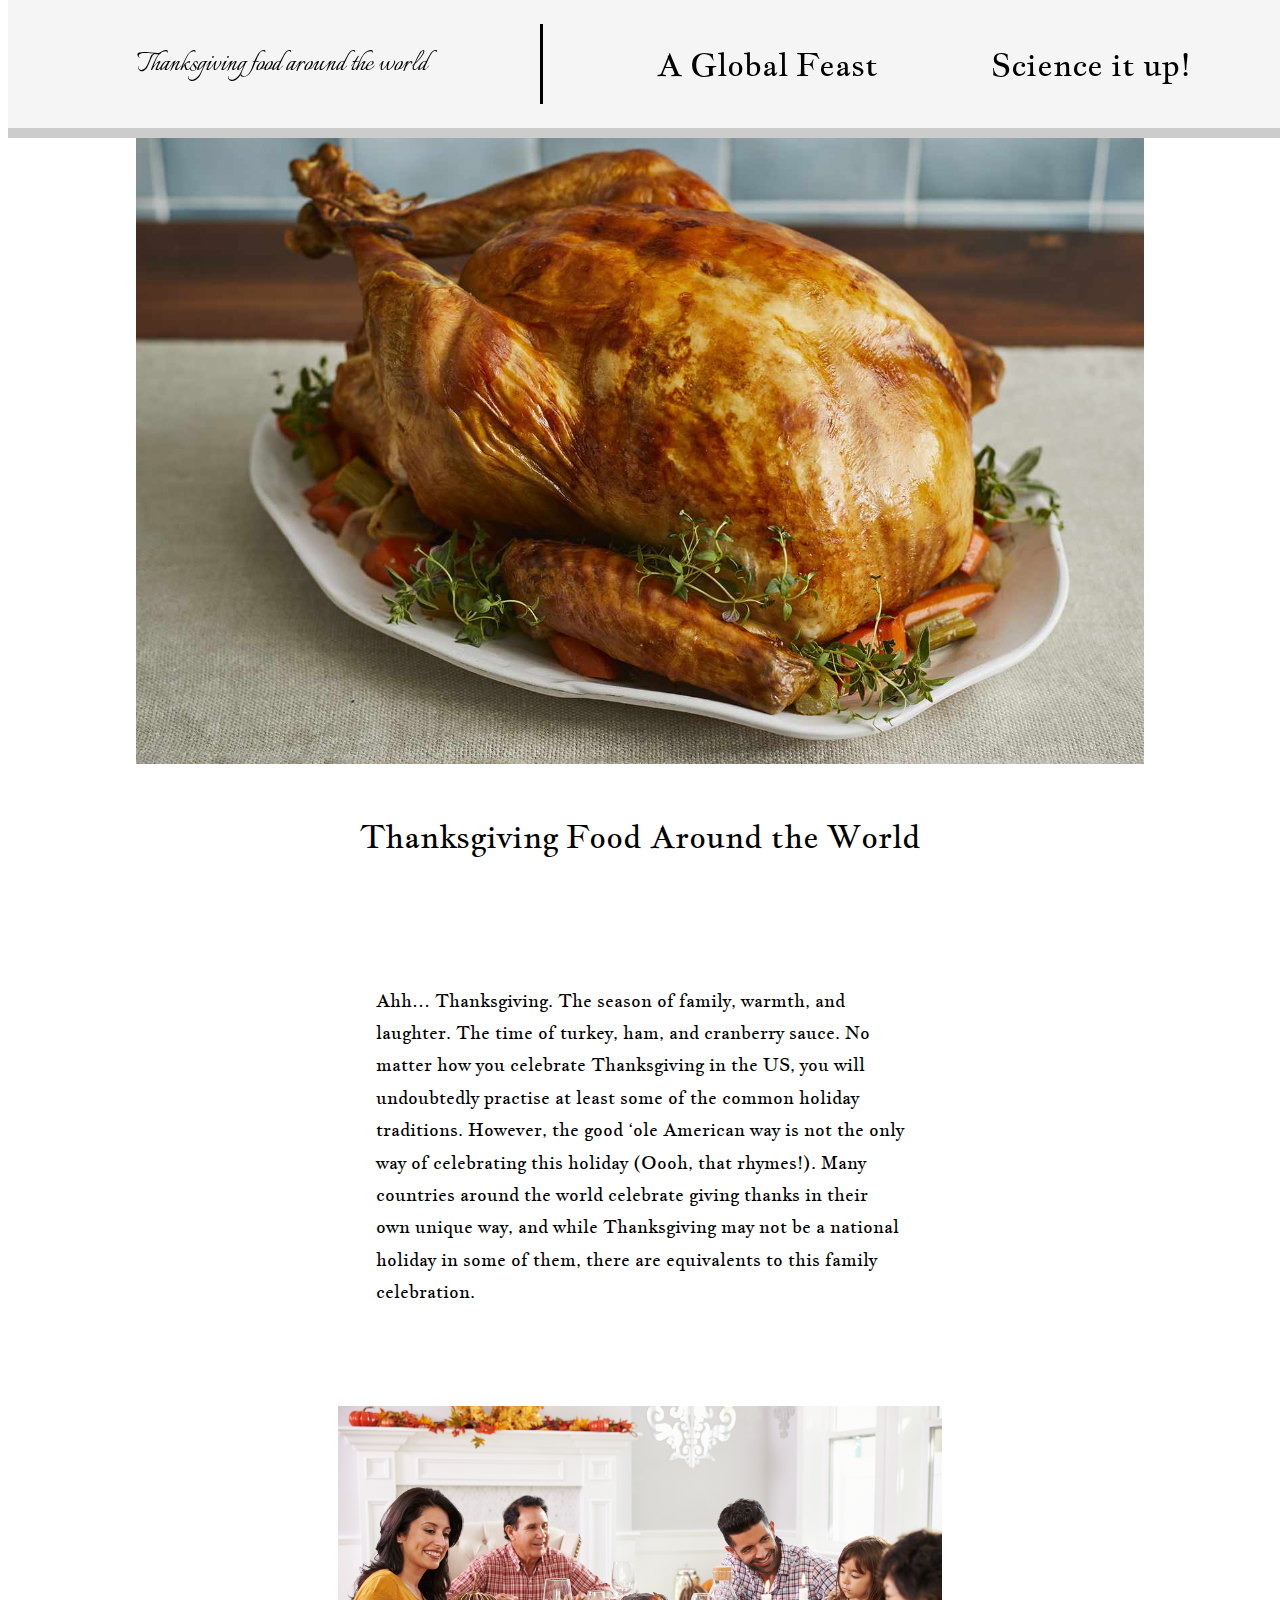
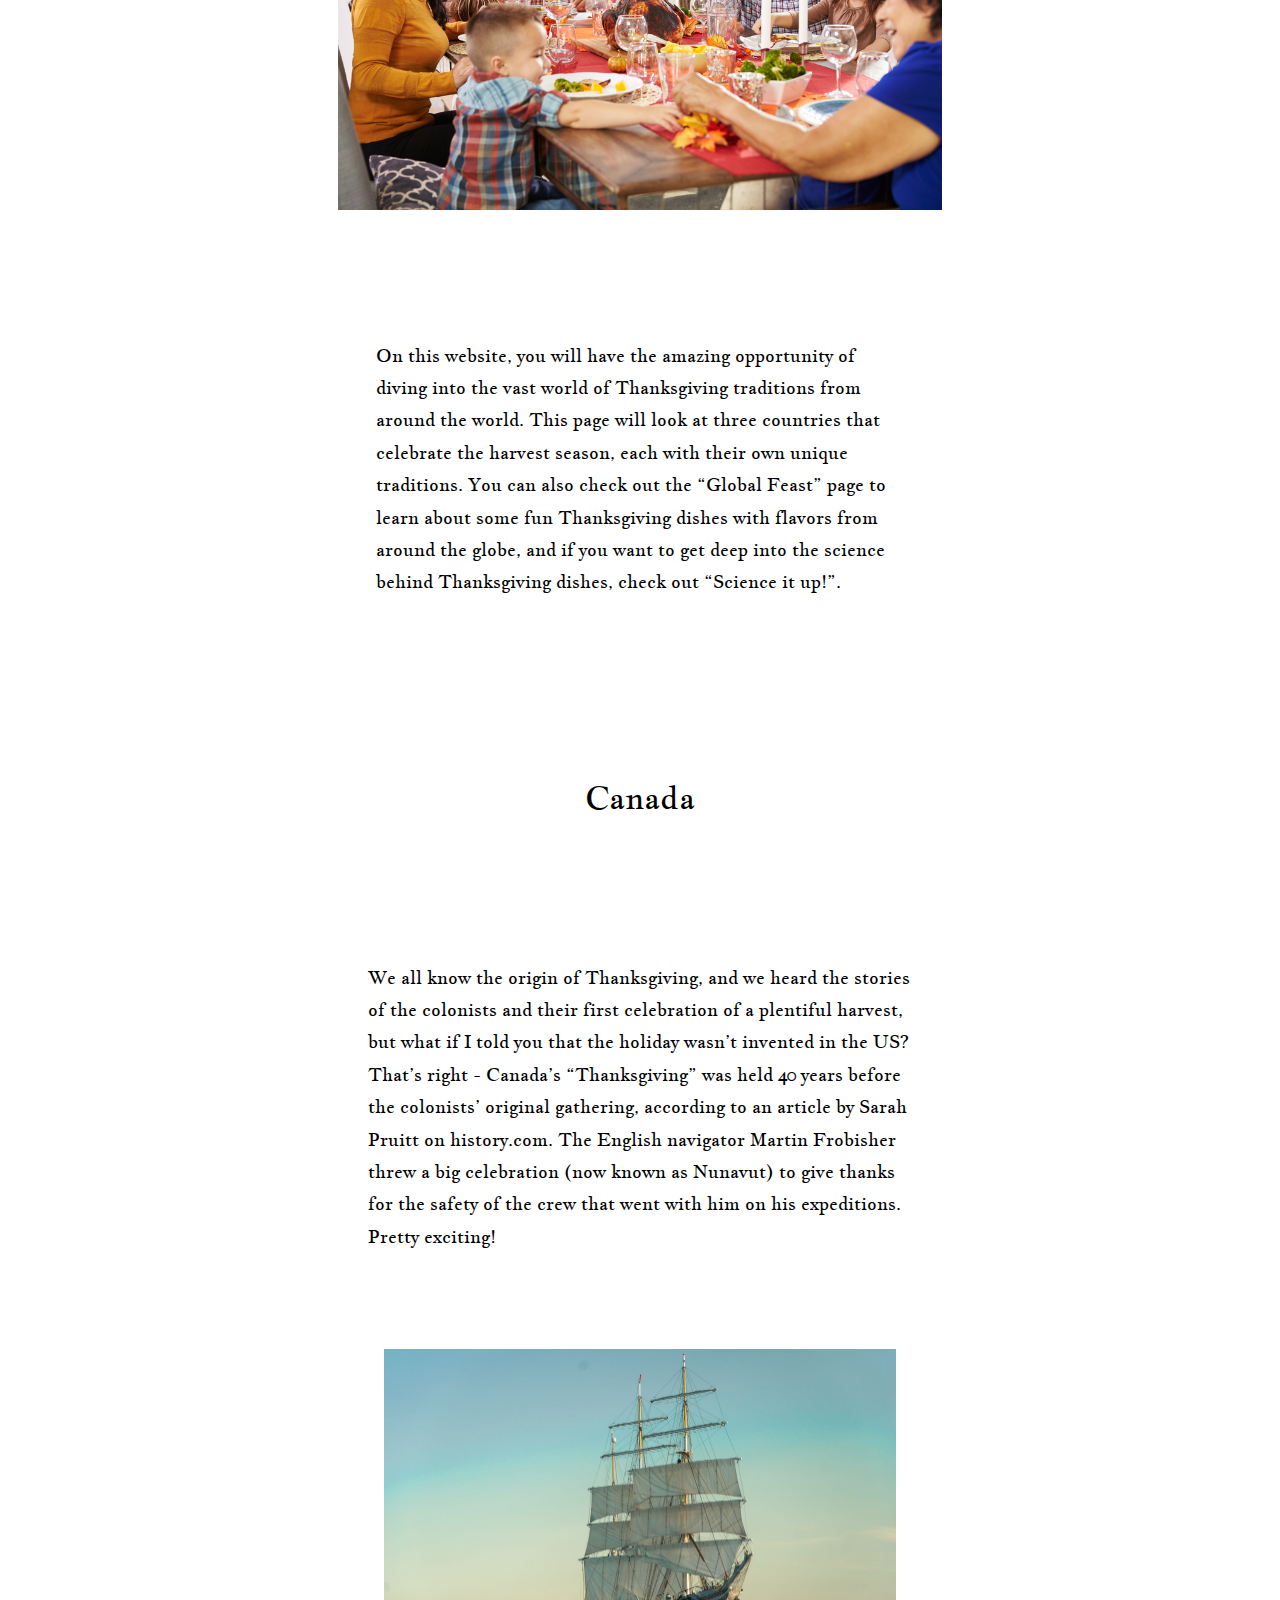
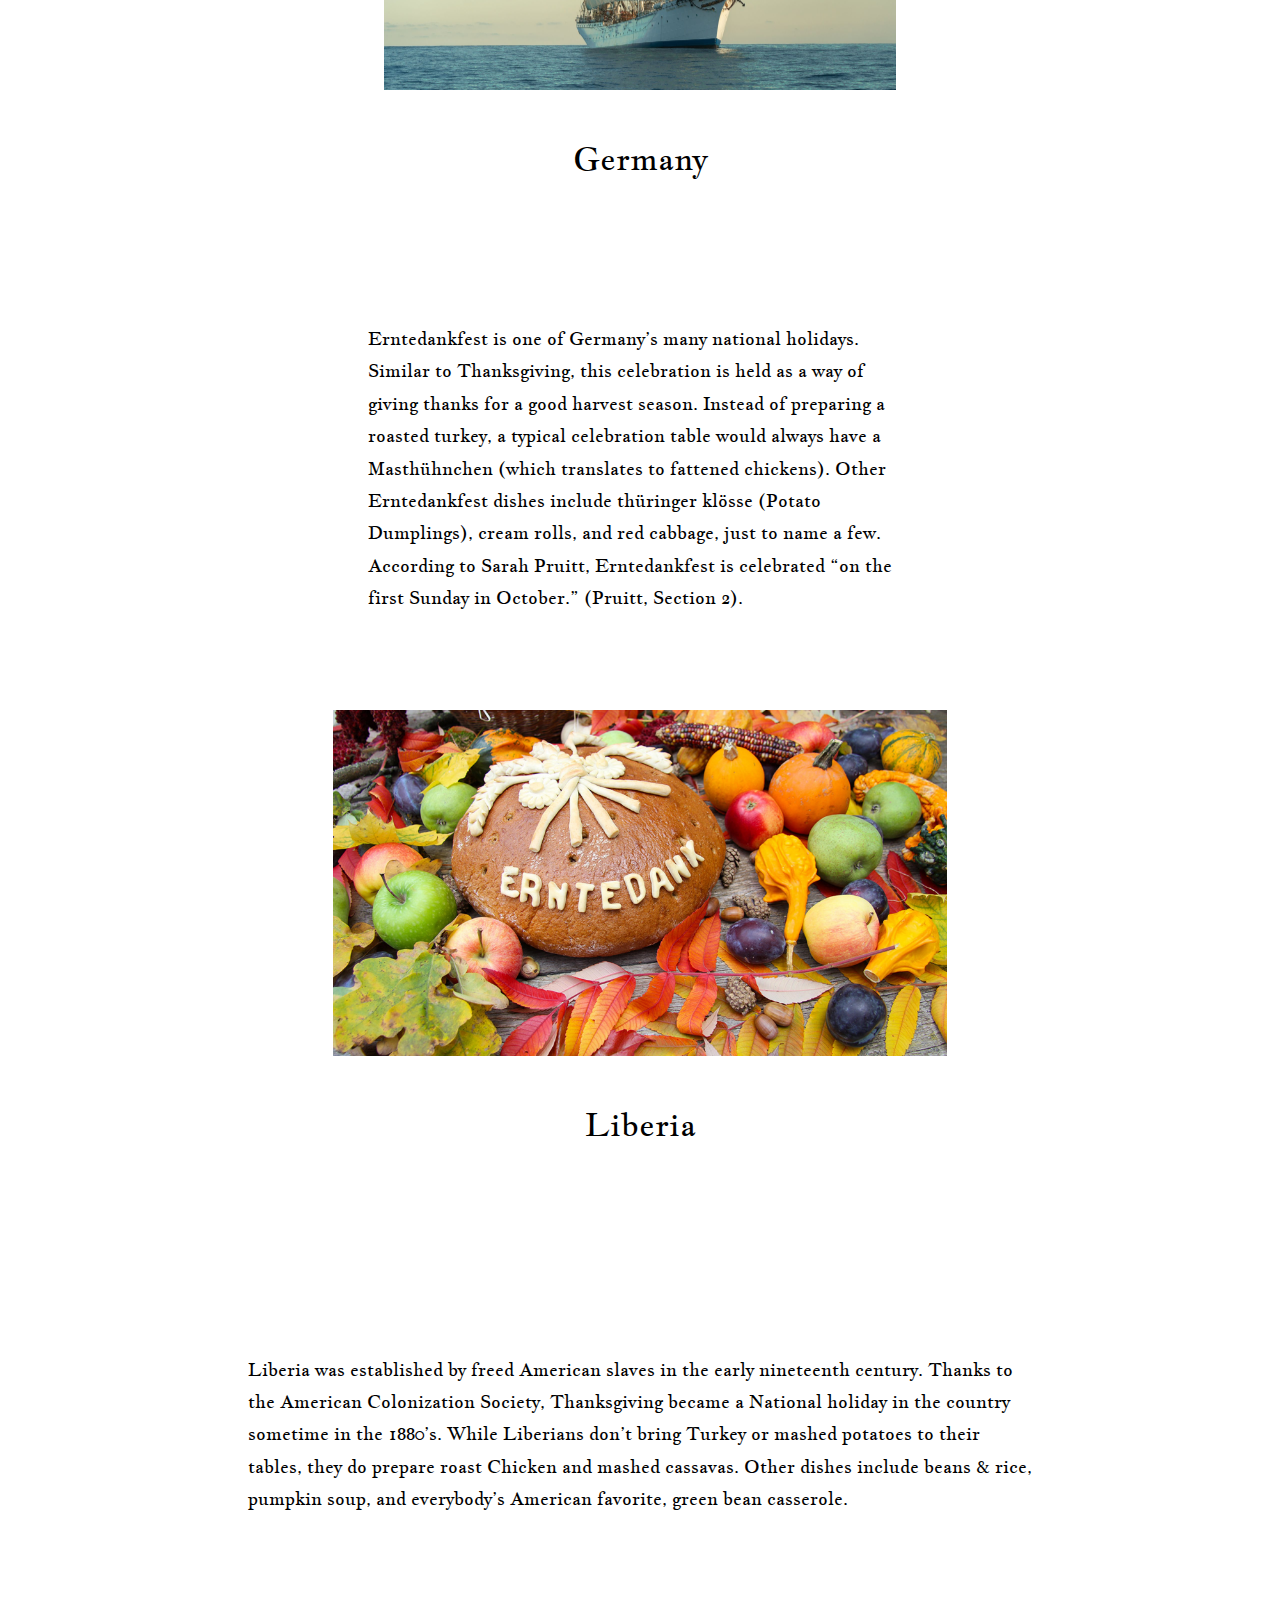
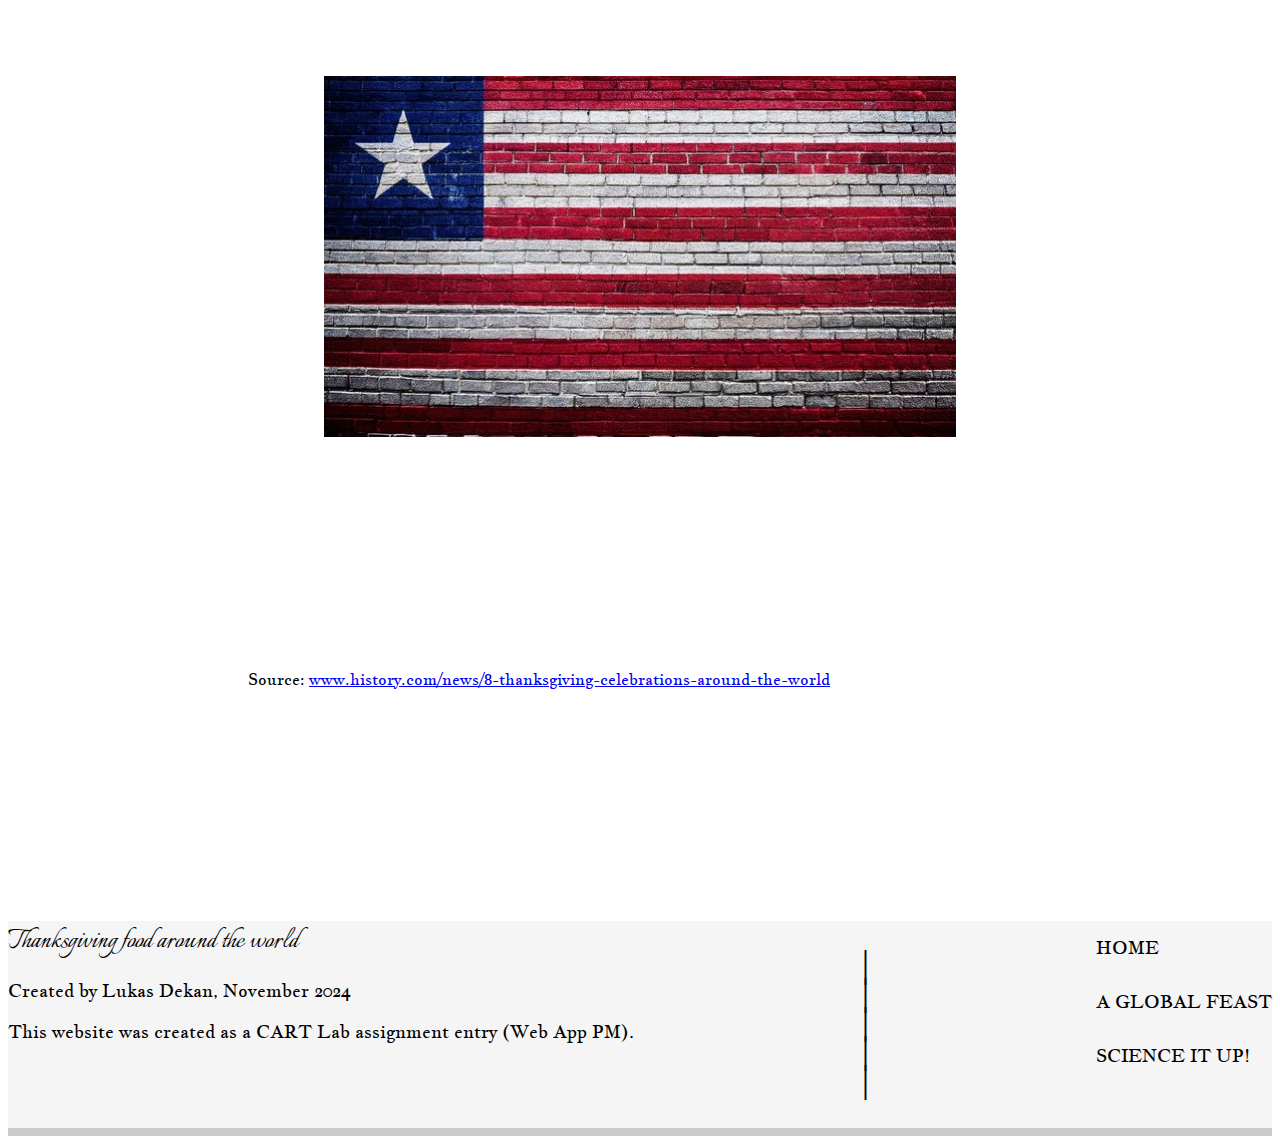
<file: index.html>
<!DOCTYPE html>
<html lang="en">
<head>
    <meta charset="UTF-8">
    <meta name="viewport" content="width=device-width, initial-scale=1.0">
    <title>thanksgiving-food-around-the-world</title>
    <link rel = "stylesheet" href="style.css">
</head>
<body>
    <header>
        <nav>
                <a href ="index.html" class="home-button">Thanksgiving food around the world</a>
                <a href="index.html"  class="vl"></a>
                <a href="a-global-feast.html">A Global Feast</a>
                <a href="science-it-up.html">Science it up!</a>
        </nav>
    </header>

        <article class="container">
            <section class="container">
                <img src="images/turkey.jpg" width="100%" alt="e">
                <p class="hero_text">Thanksgiving Food Around the World</p>
                <p class="text">Ahh… Thanksgiving. The season of family, warmth, and laughter. The time of turkey, ham, and cranberry sauce. No matter how you celebrate Thanksgiving in the US, you will undoubtedly practise at least some of the common holiday traditions. However, the good ‘ole American way is not the only way of celebrating this holiday (Oooh, that rhymes!). Many countries around the world celebrate giving thanks in their own unique way, and while Thanksgiving may not be a national holiday in some of them, there are equivalents to this family celebration. </p>
            </section>
            <section class="container">
                <img src="images/img2_homepage.jpg" width="60%" class="content" alt="e">
                <p class="text">On this website, you will have the amazing opportunity of diving into the vast world of Thanksgiving traditions from around the world. This page will look at three countries that celebrate the harvest season, each with their own unique traditions. You can also check out the “Global Feast” page to learn about some fun Thanksgiving dishes with flavors from around the globe, and if you want to get deep into the science behind Thanksgiving dishes, check out “Science it up!”.</p>
            </section>
        </article>
        <article class="container">
            <section class="hero_text">
                <p>Canada</p>
            </section>
            <section class="text">
                <p>We all know the origin of Thanksgiving, and we heard the stories of the colonists and their first 	celebration of a plentiful harvest, but what if I told you that the holiday wasn’t invented in the US? That’s right - Canada’s “Thanksgiving” was held 40 years before the colonists’ original gathering, according  to an article by Sarah Pruitt on history.com. The English navigator Martin Frobisher threw a big celebration (now known as Nunavut) to give thanks for the safety of the crew that went with him on his expeditions. Pretty exciting!
                </p>
            </section>
            <img src="images/canada.jpeg" class="content" width="50%" alt="e">
        </article>
        <article class="container">
            <section class="hero_text">
                <p>Germany</p>
            </section>
            <section class="text">
                <p>Erntedankfest is one of Germany’s many national holidays. Similar to Thanksgiving, this celebration is held as a way of giving thanks for a good harvest season. Instead of preparing a roasted turkey, a typical celebration table would always have a Masthühnchen (which translates to fattened chickens). 
                    Other Erntedankfest dishes include thüringer klösse (Potato Dumplings), cream rolls, and red cabbage, just to name a few. According to Sarah Pruitt, Erntedankfest is celebrated “on the first Sunday in October.” 
                    (Pruitt, Section 2). 
                    </p>
            </section>
            <img src="images/germany.webp" class="content" width="60%" alt="e">
        </article>
        <article>
            <section class="hero_text">
                <p>Liberia</p>
            </section>
            <section class="text">
                <p>Liberia was established by freed American slaves in the early nineteenth century. Thanks to the American Colonization Society, Thanksgiving became a National holiday in the country sometime in the 1880’s. While Liberians don’t bring Turkey or mashed potatoes to their tables, they do prepare roast Chicken and mashed cassavas. Other dishes include beans & rice, pumpkin soup, and everybody’s American favorite, green bean casserole.</p>
            </section>
            <img src="images/liberia.jpeg" class="center" width="50%" alt="e">
        </article>

        <article class="sources_text" class="container">
            <section> 
                <p>Source: 
                    <a href="https://www.history.com/news/8-thanksgiving-celebrations-around-the-world">www.history.com/news/8-thanksgiving-celebrations-around-the-world</a>
            </section>
        </article>

    <footer>
        <section class="footer_text" class="footer-title" class="container">
            <a href ="index.html" class="home-button">Thanksgiving food around the world</a>
            <p>Created by Lukas Dekan, November 2024</p>
            <p>This website was created as a CART Lab assignment entry (Web App PM).</p>
        </section>
        <section class="container">
            <p class="vl2">| <br> | <br> | <br> | <br> |</p> 
        </section>
        <section class="footer_buttons" class="container">
                <a href="index.html">HOME</a>
                <a href="a-global-feast.html">A GLOBAL FEAST</a>
                <a href="science-it-up.html">SCIENCE IT UP!</a>
        </section>
    </footer>
</body>
</html>
</file>
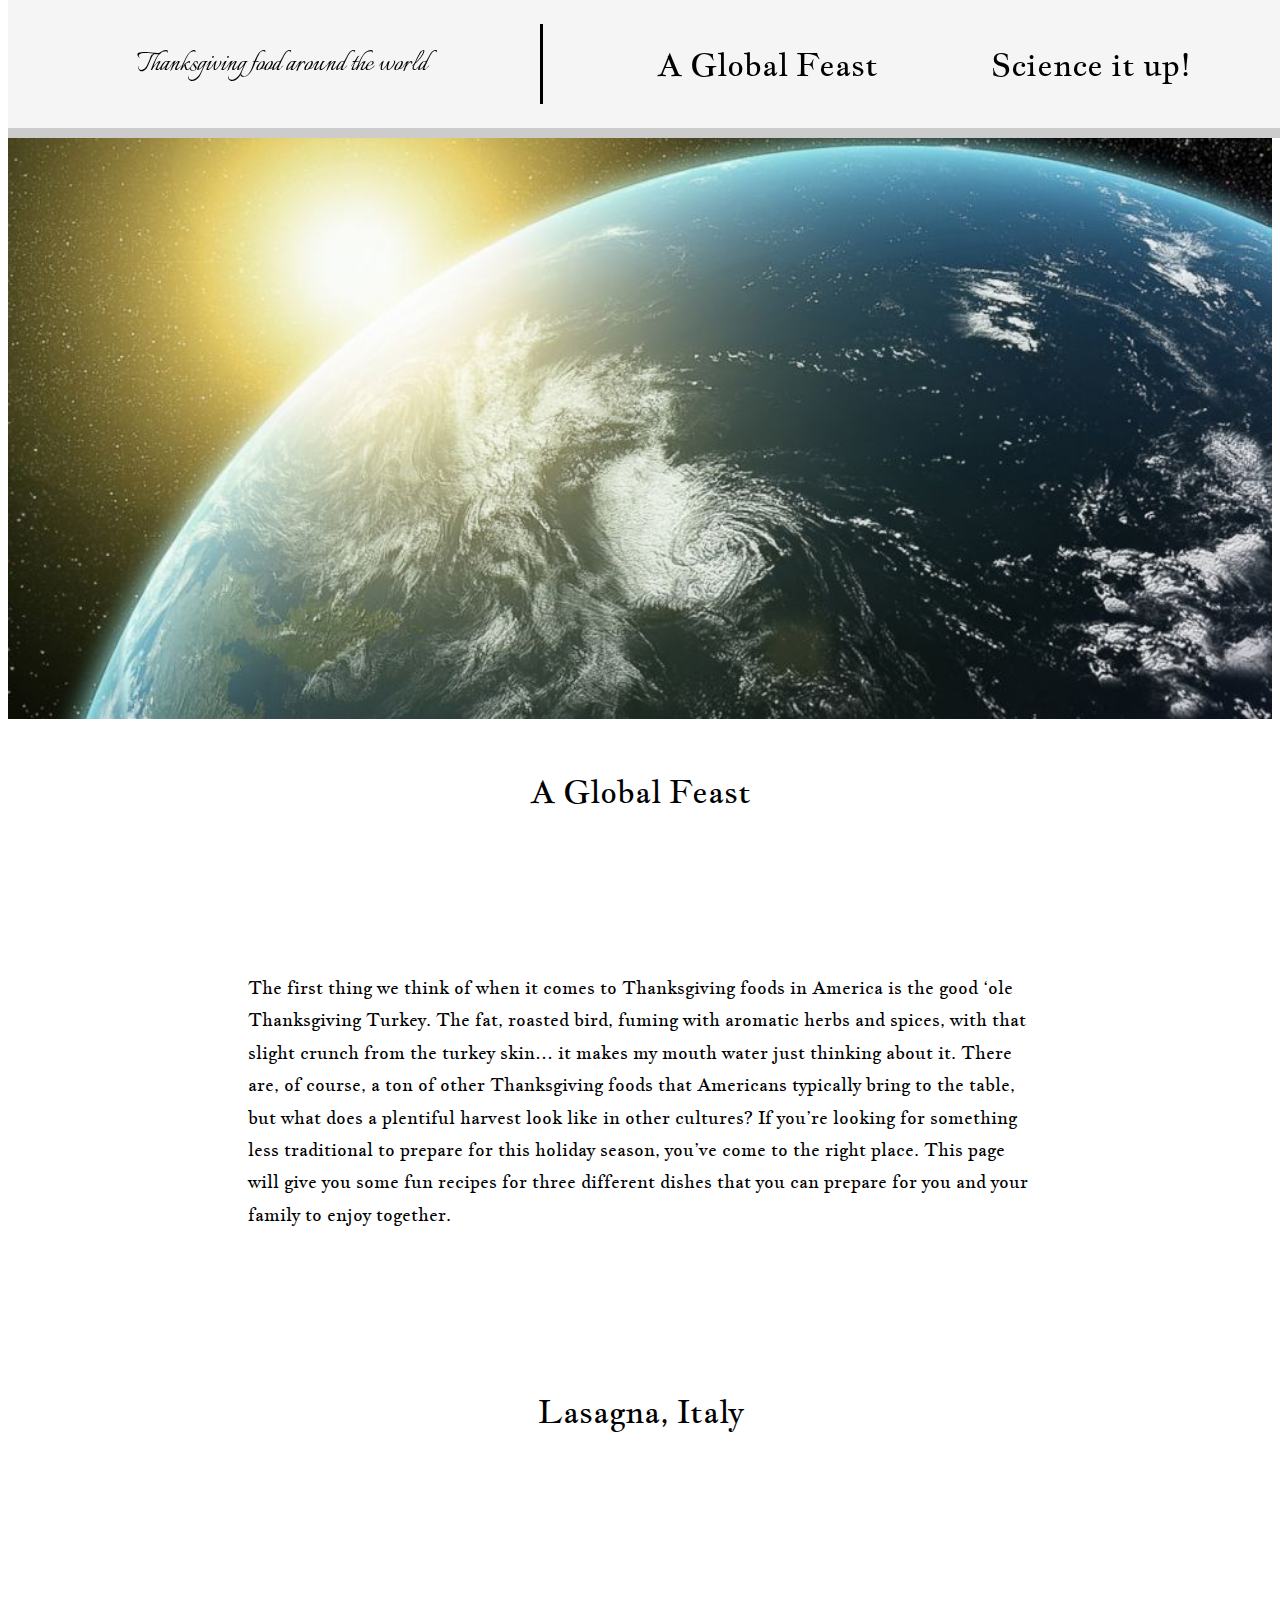
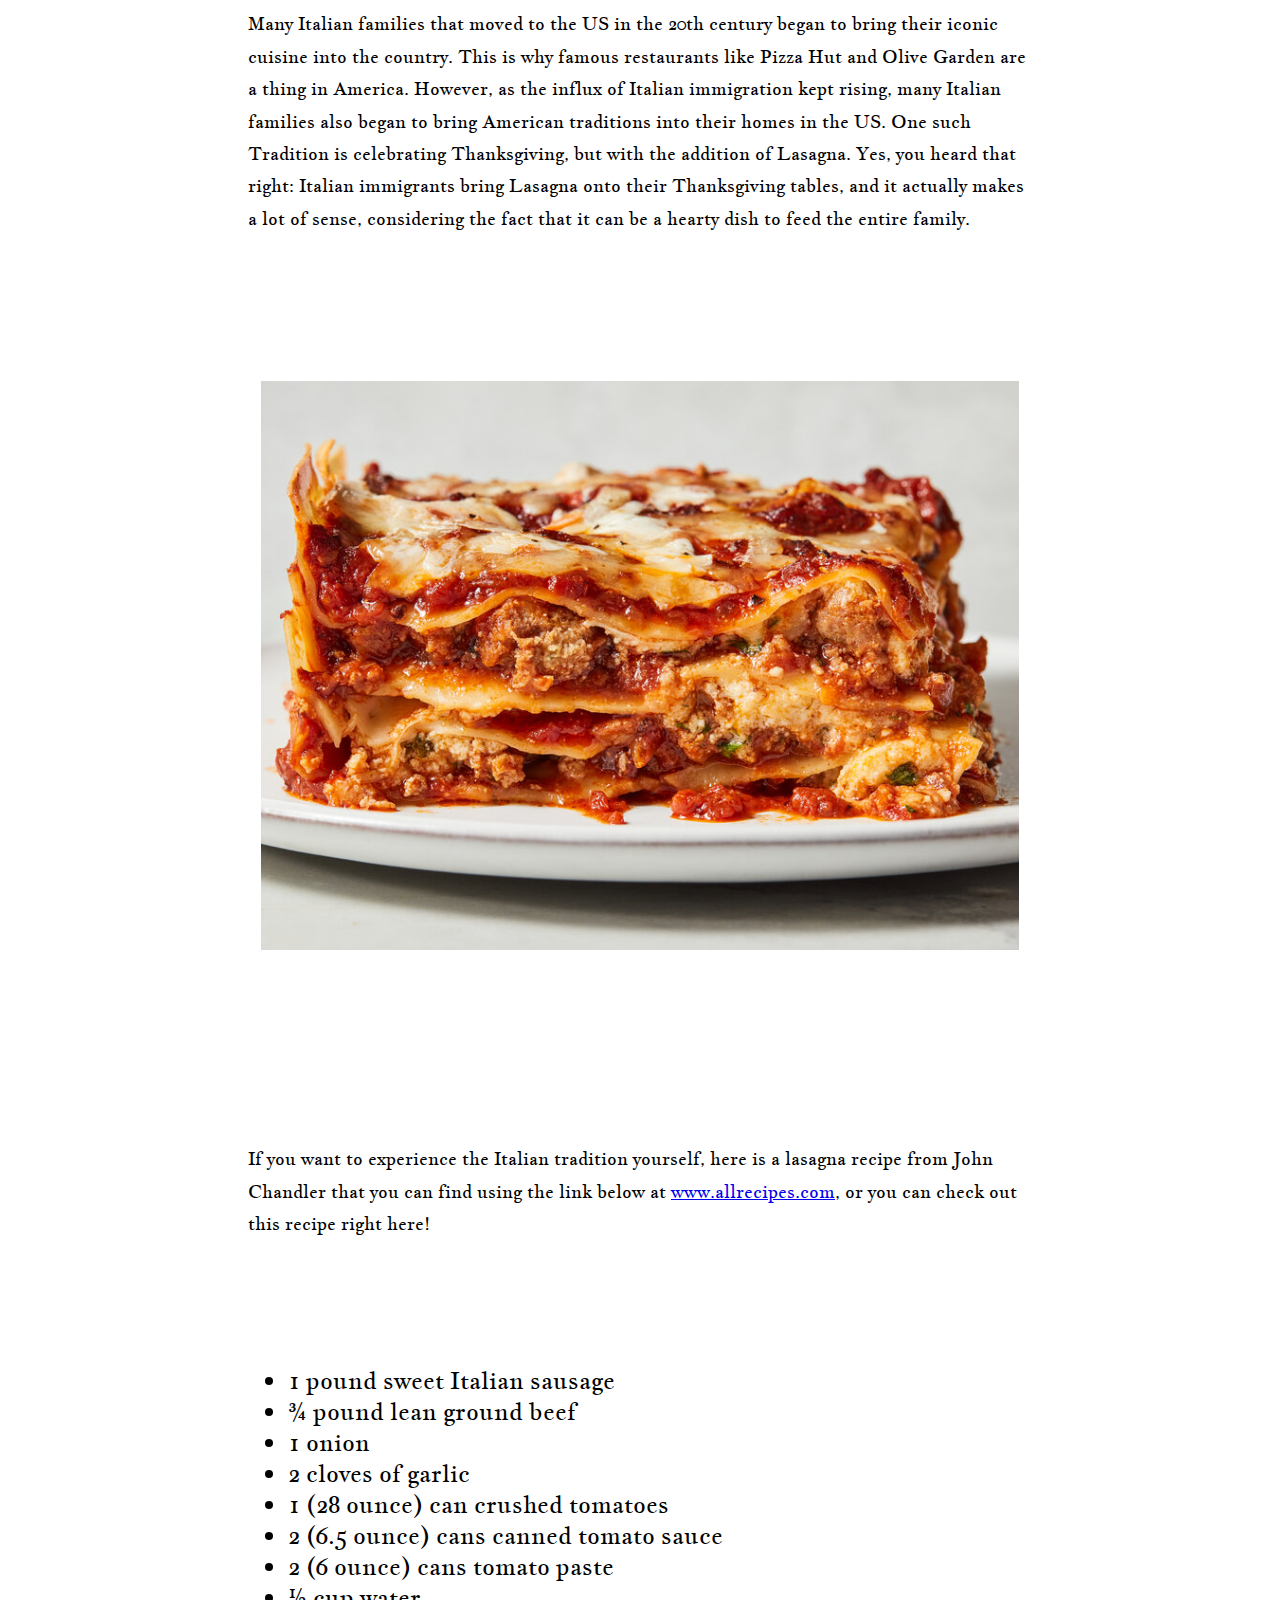
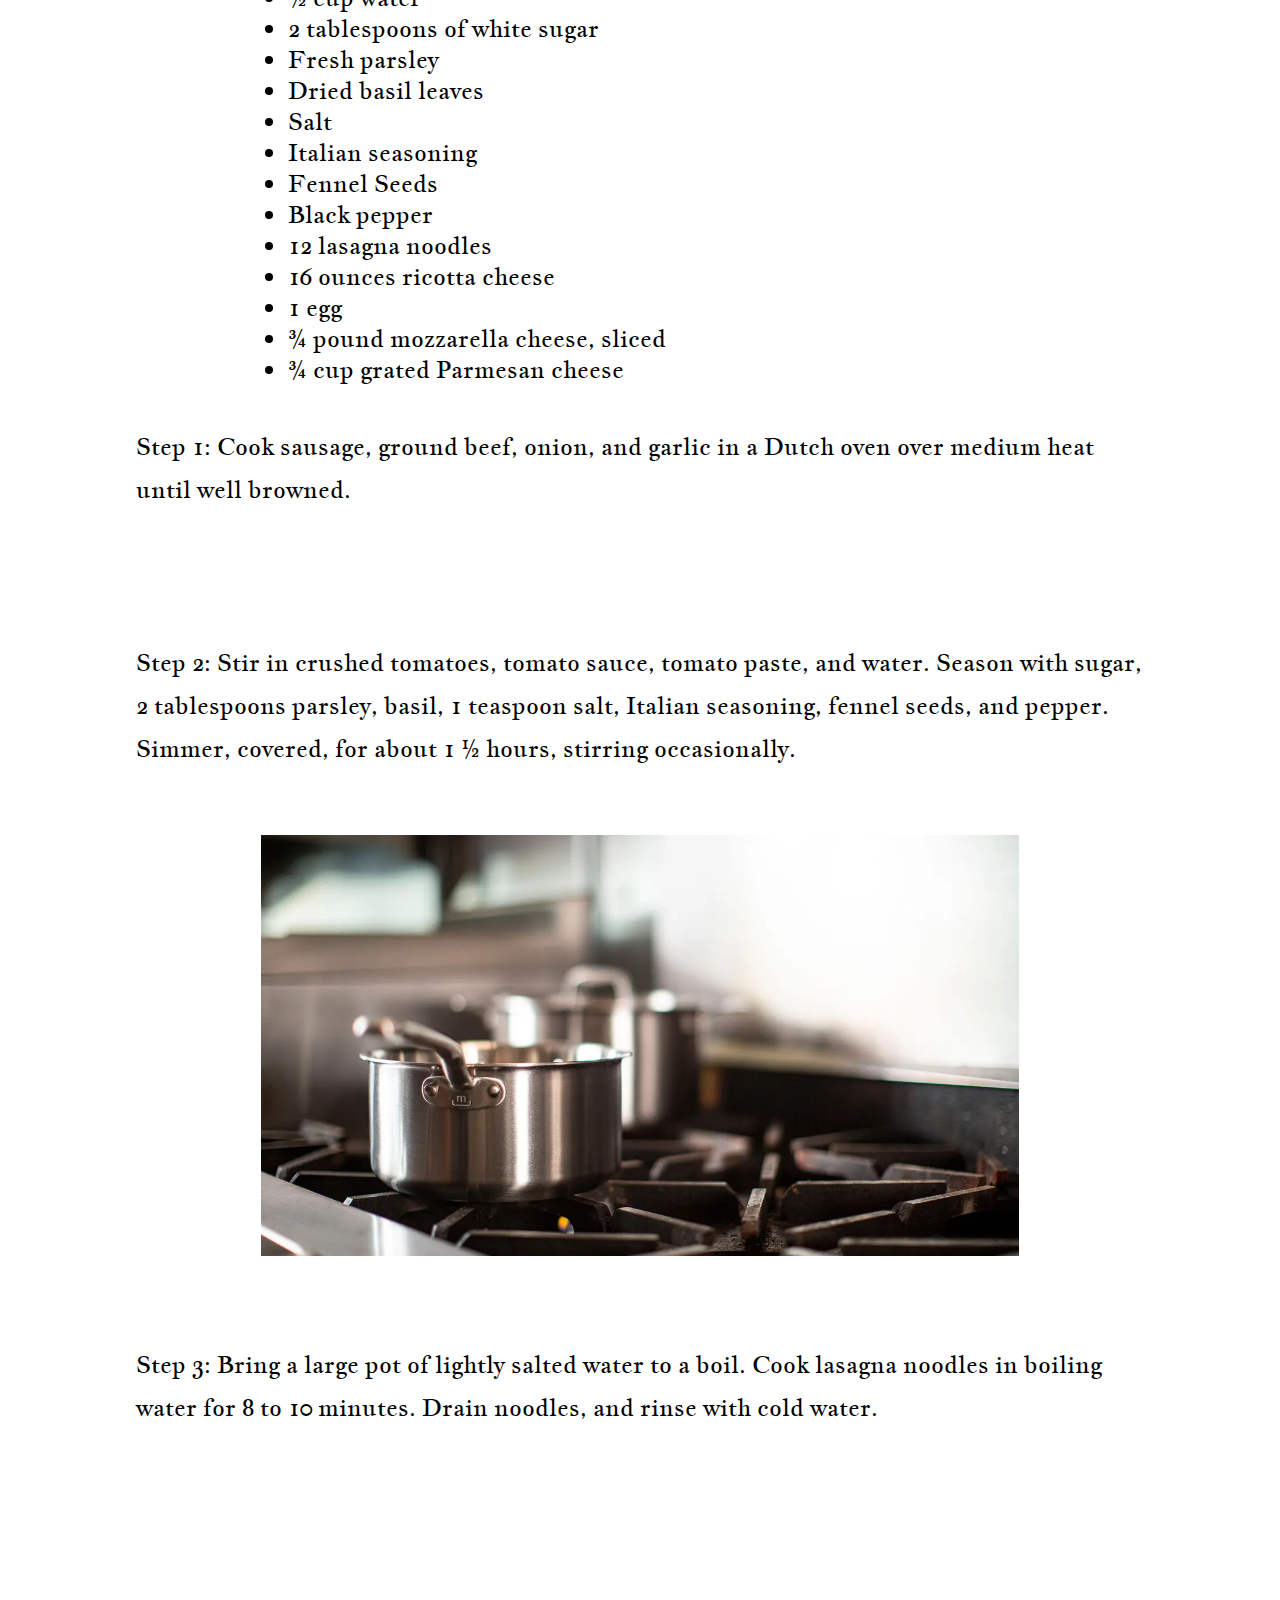
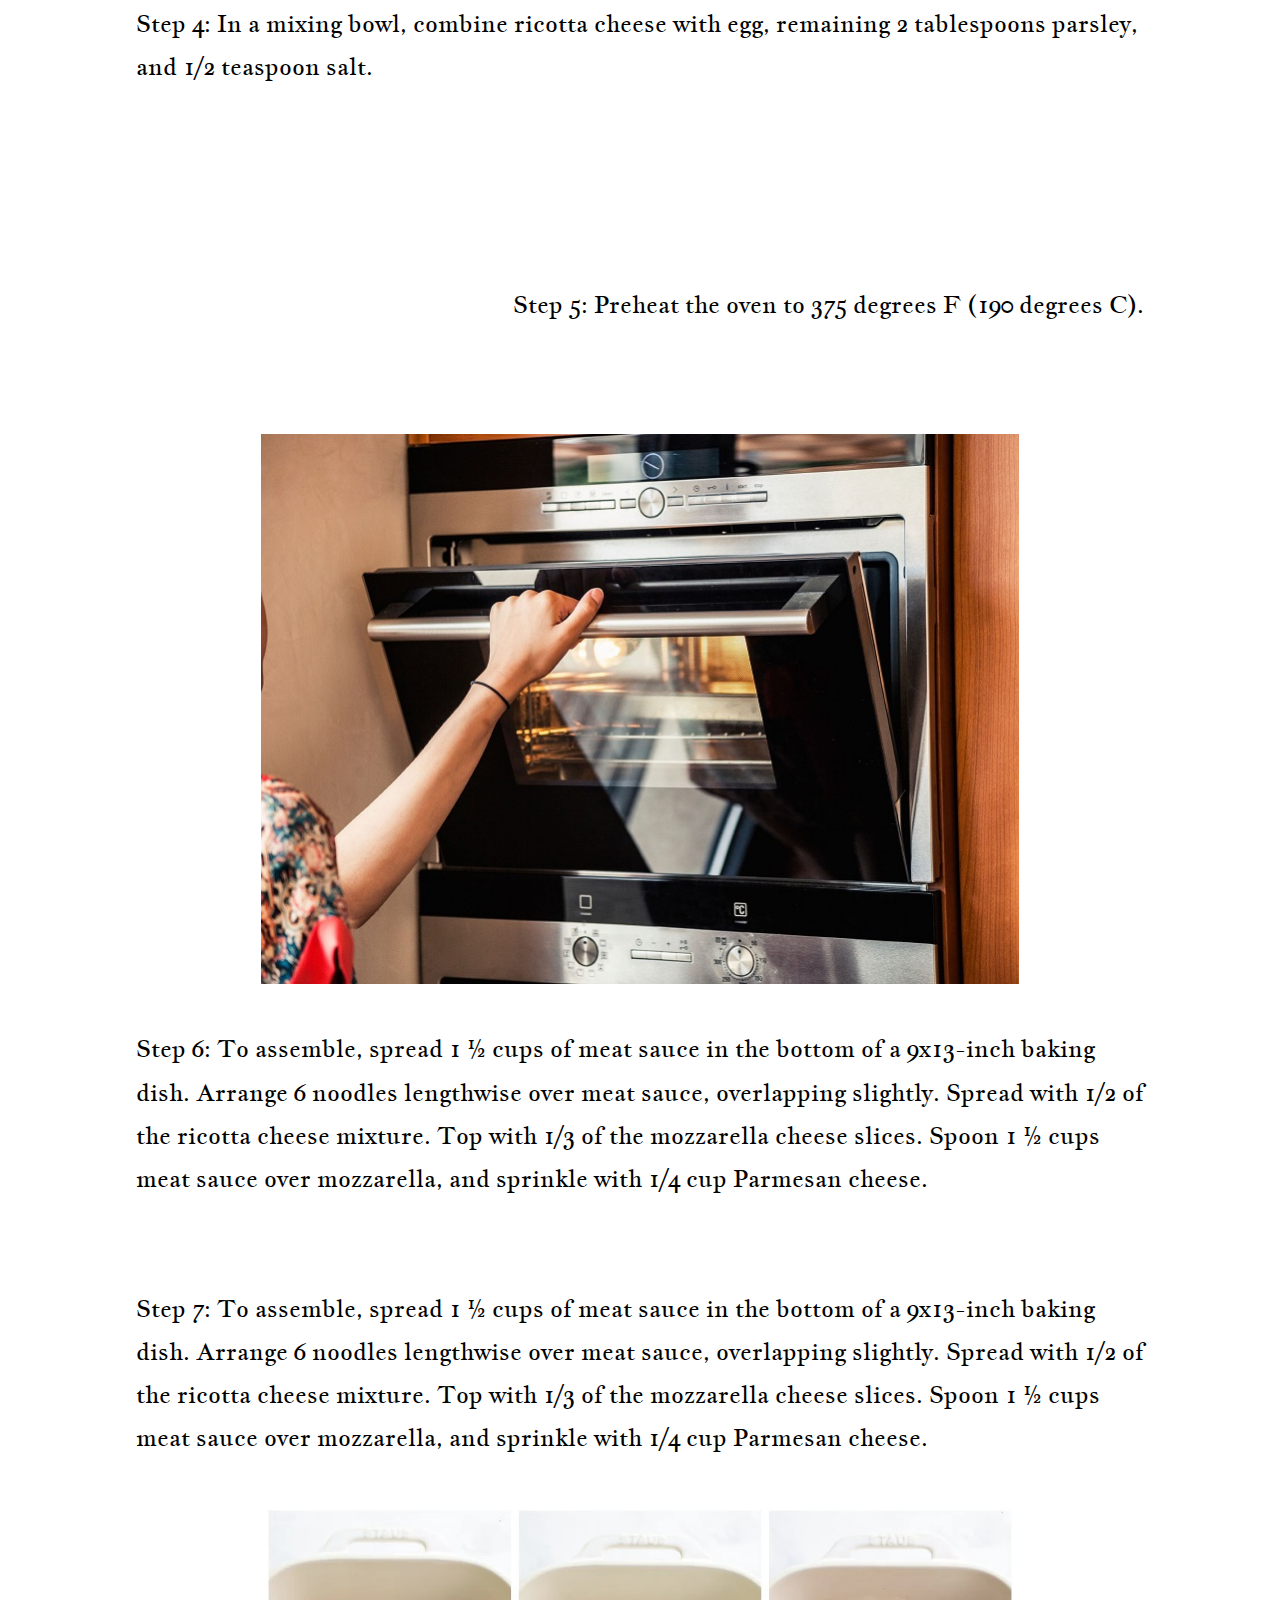
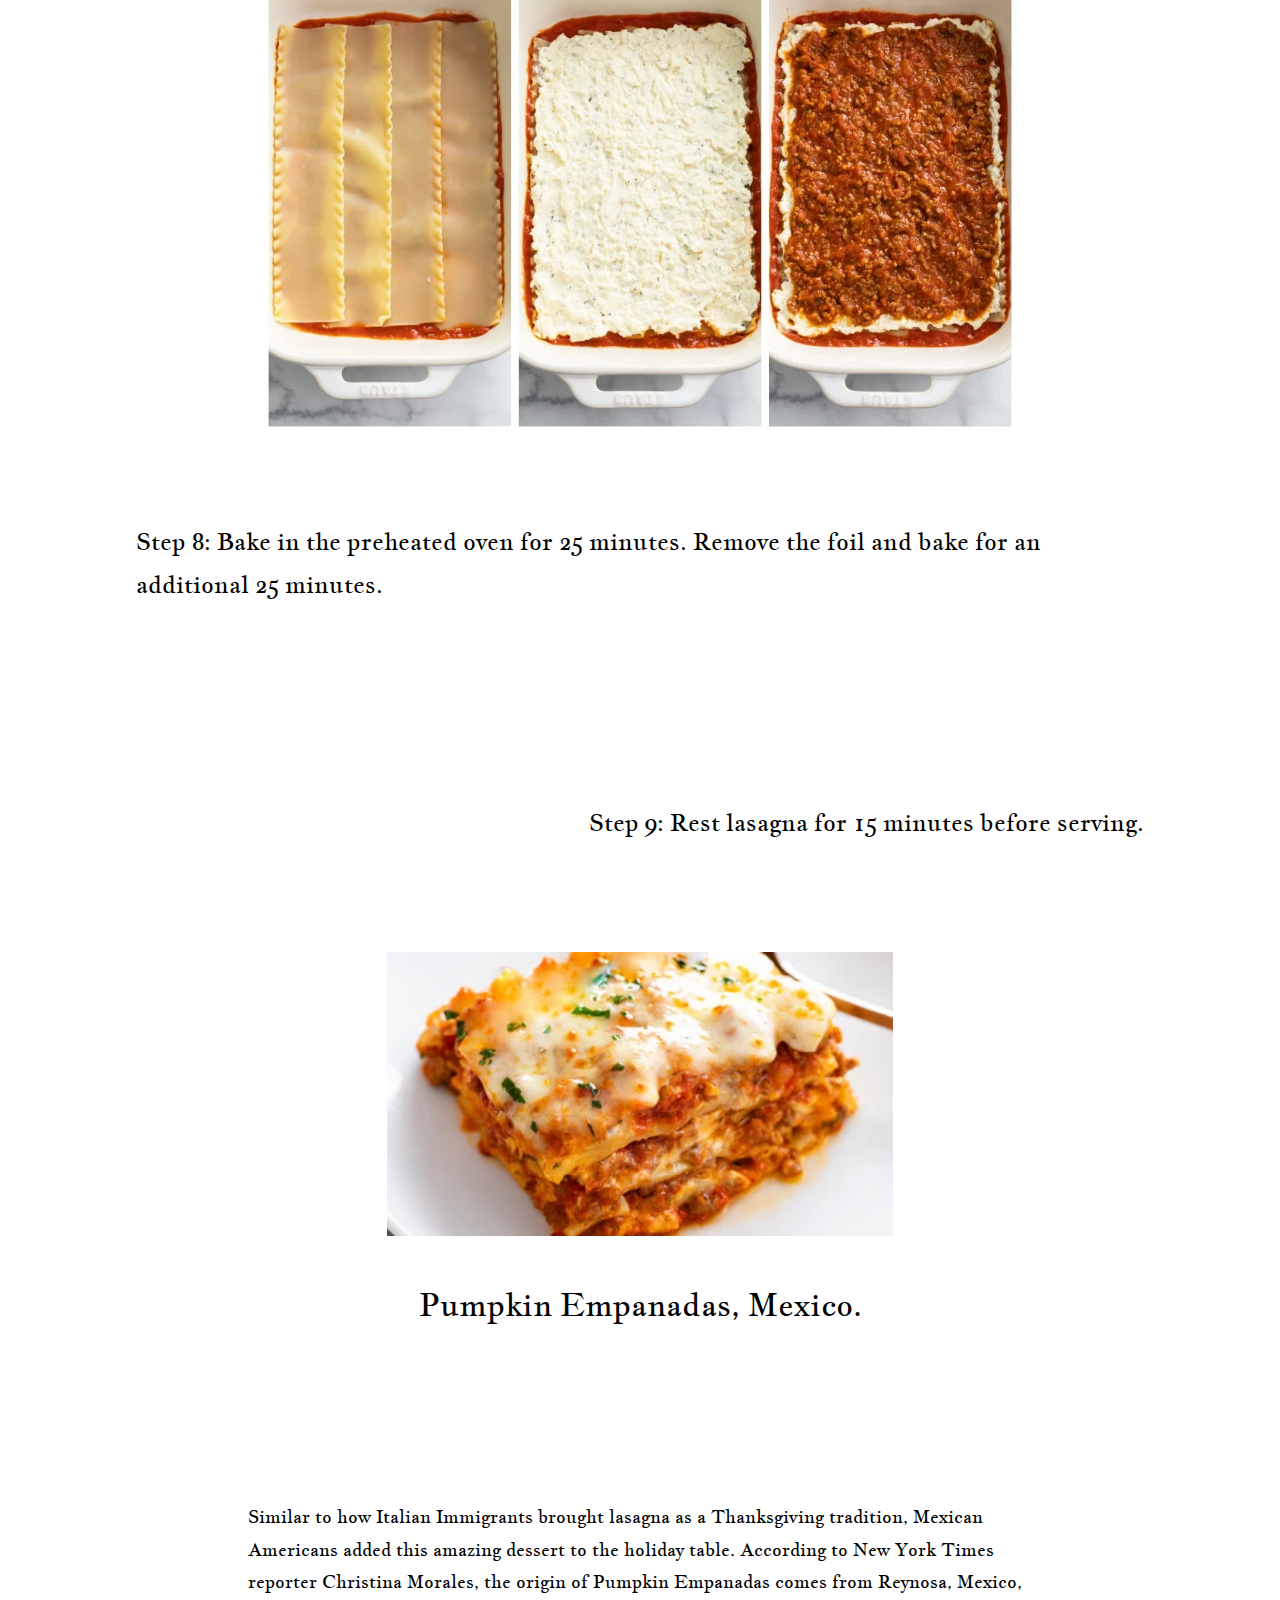
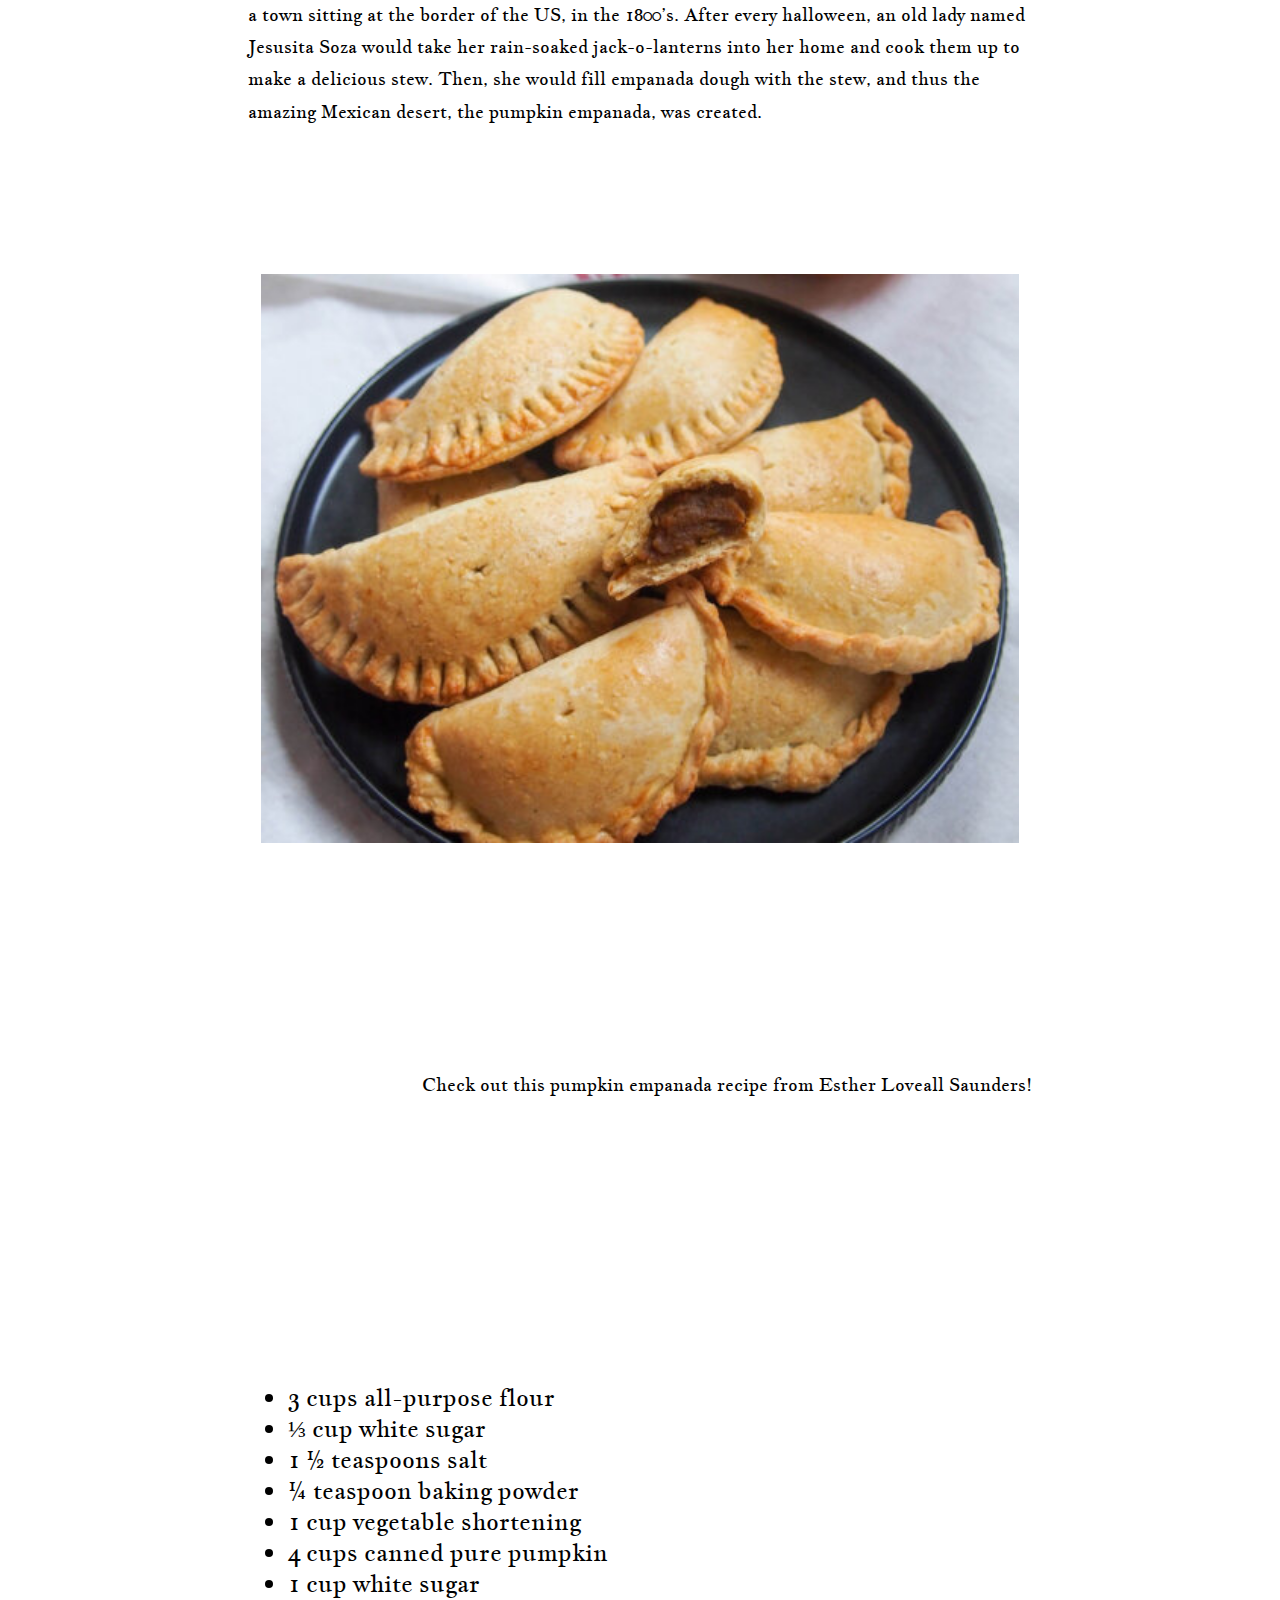
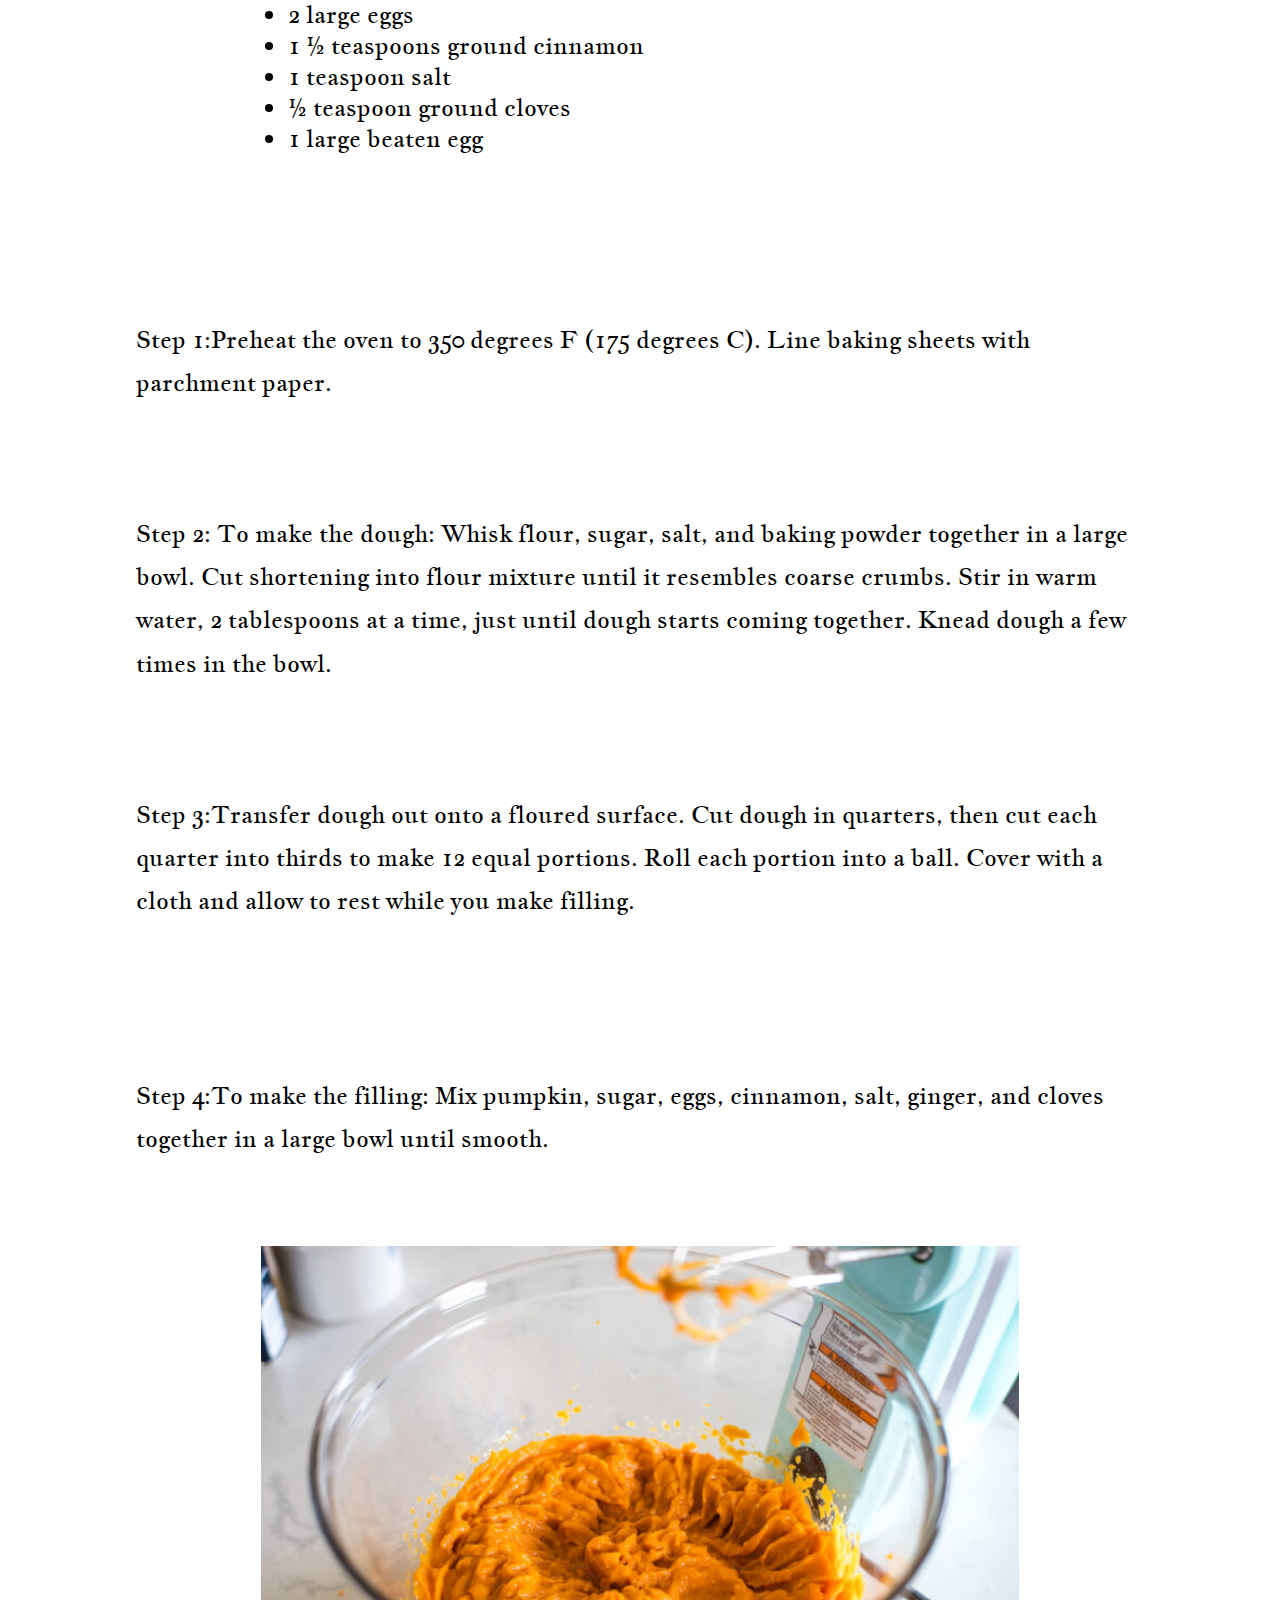
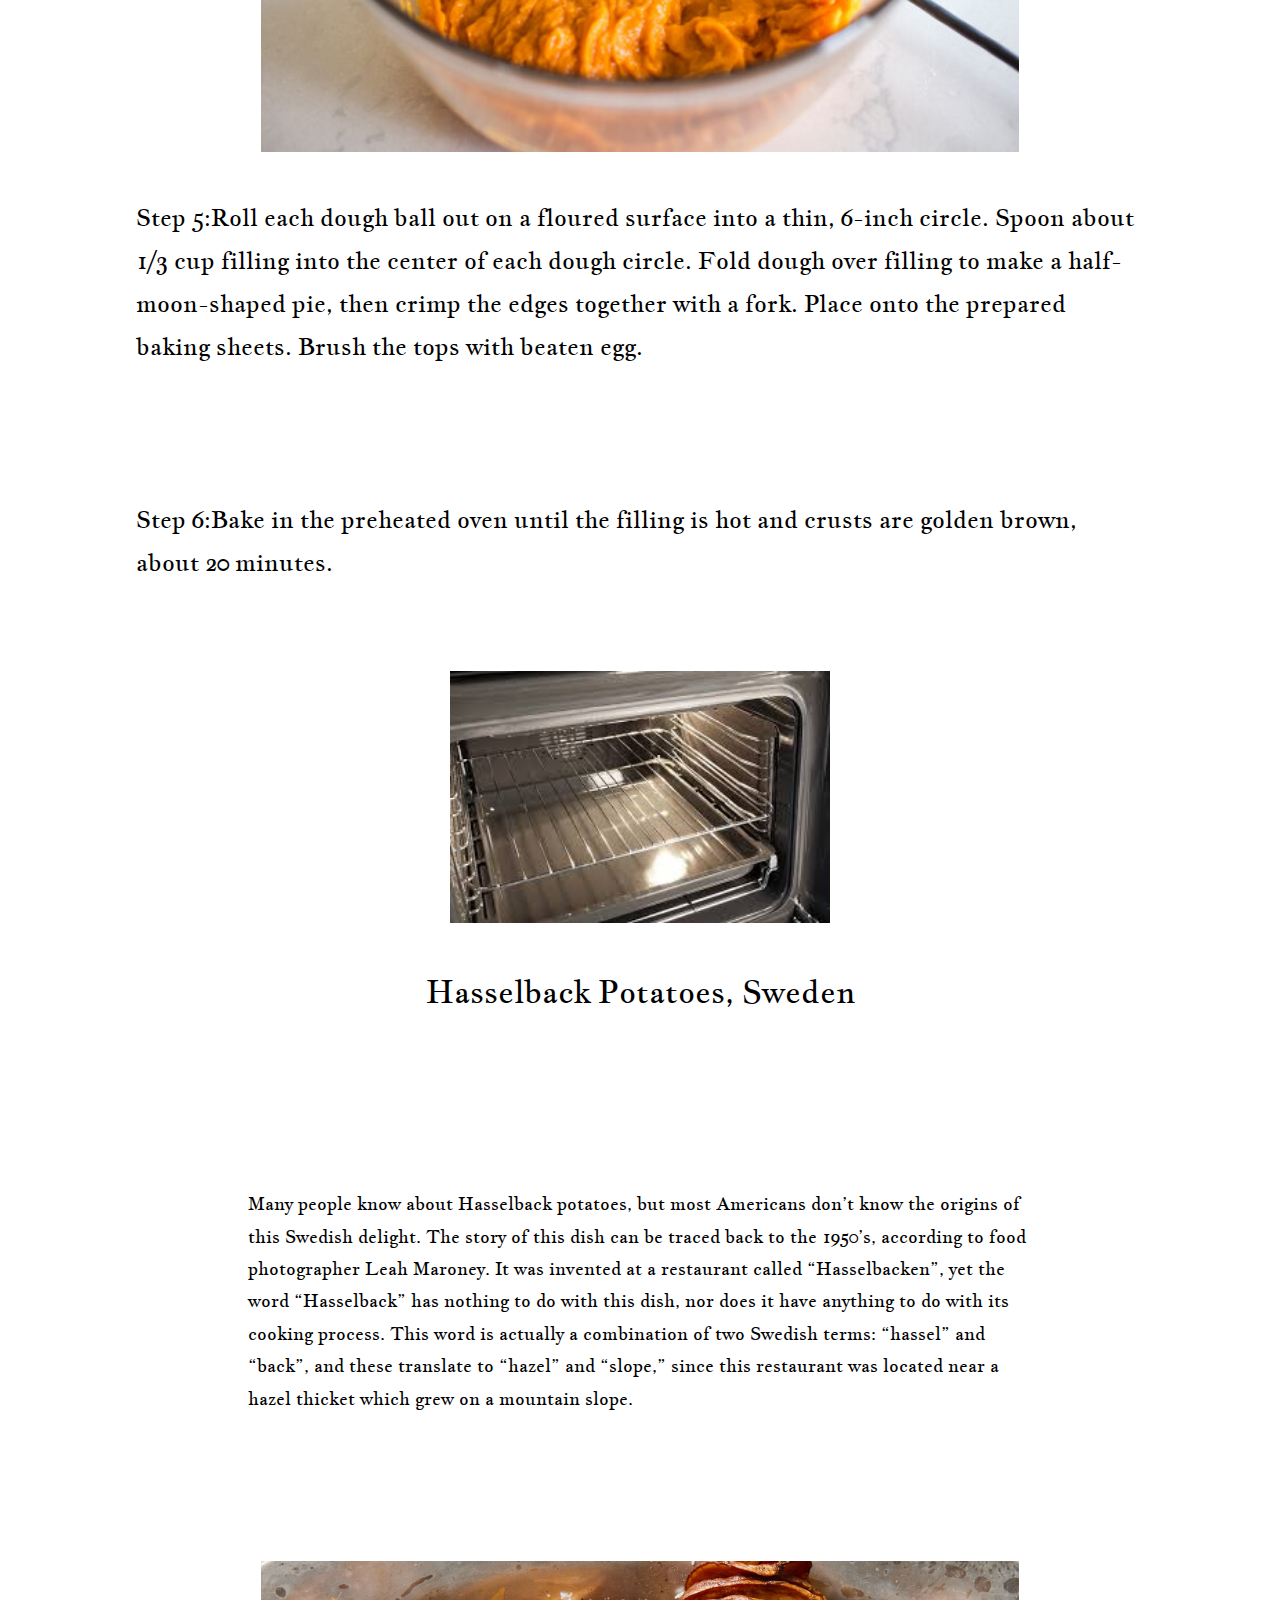
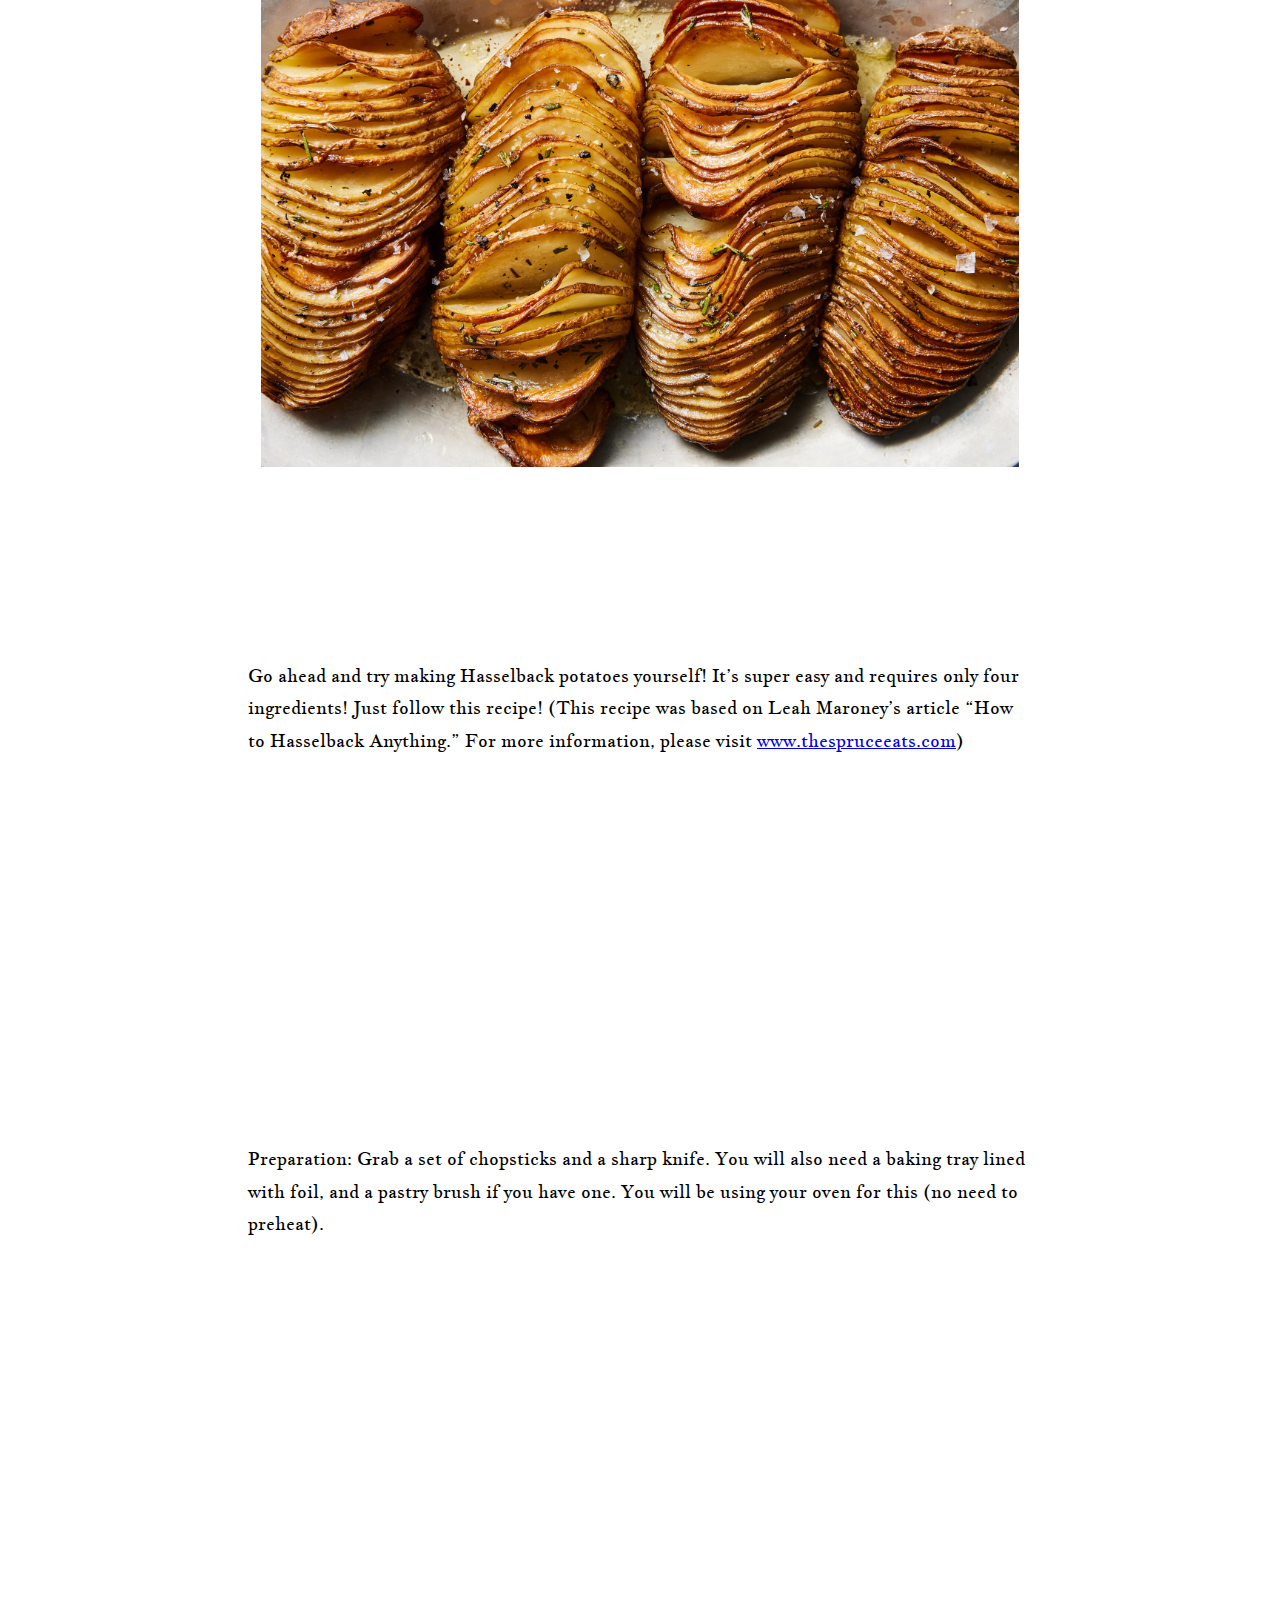
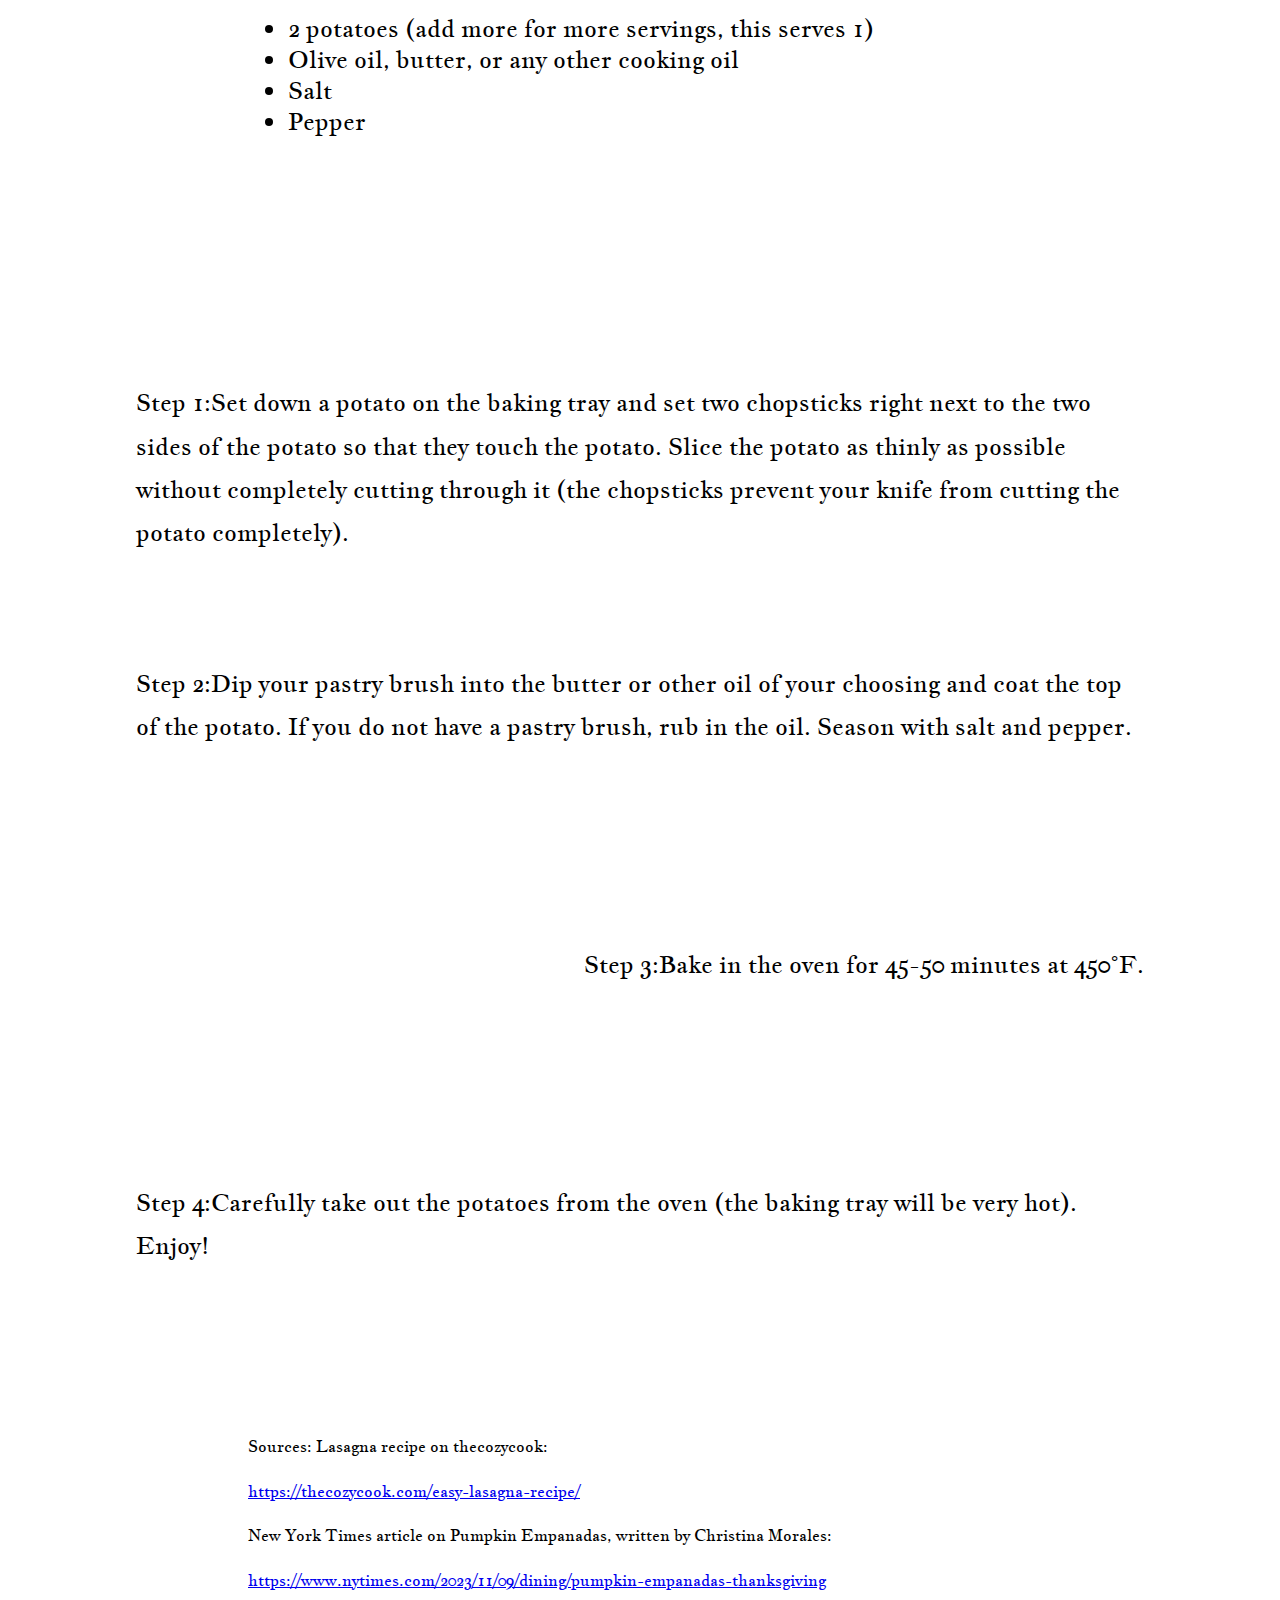
<file: a-global-feast.html>
<!DOCTYPE html>
<html lang="en">
<head>
    <meta charset="UTF-8">
    <meta name="viewport" content="width=device-width, initial-scale=1.0">
    <title>a-global-feast</title>
    <link rel = "stylesheet" href="style.css">

</head>
<body>
    <header>
        <nav>
            <a href ="index.html" class="home-button">Thanksgiving food around the world</a>
            <a href="index.html"  class="vl"></a>
            <a href="a-global-feast.html">A Global Feast</a>
            <a href="science-it-up.html">Science it up!</a>
    </nav> 
    </header>
    <!-- LASAGNA LASAGNA LASAGNA LASAGNA LASAGNA LASAGNA -->

    <article>
        <section>
            <img src="images/page2_hero.jpg" width="100%" alt="e">
            <p class="hero_text">A Global Feast</p>
            <p class="text">The first thing we think of when it comes to Thanksgiving foods in America is the good ‘ole Thanksgiving Turkey. The fat, roasted bird, fuming with aromatic herbs and spices, with that slight crunch from the turkey skin… it makes my mouth water just thinking about it. There are, of course, a ton of other Thanksgiving foods that Americans typically bring to the table, but what does a plentiful harvest look like in other cultures? If you’re looking for something less traditional to prepare for this holiday season, you’ve come to the right place. This page will give you some fun recipes for three different dishes that you can prepare for you and your family to enjoy together.</p>
        </section>
        <section>
            <p class="hero_text">Lasagna, Italy</p>
            <p class="text">Many Italian families that moved to the US in the 20th century began to bring their iconic cuisine into the country. This is why famous restaurants like Pizza Hut and Olive Garden are a thing in America. However, as the influx of Italian immigration kept rising, many Italian families also began to bring American traditions into their homes in the US. One such Tradition is celebrating Thanksgiving, but with the addition of Lasagna. Yes, you heard that right: Italian immigrants bring Lasagna onto their Thanksgiving tables, and it actually makes a lot of sense, considering the fact that it can be a hearty dish to feed the entire family.</p>
        </section>
        <section>
            <img src="images/lasgna.jpg" width="60%" class="content" alt="e">
        </section>
        <section class="text">
            <p>If you want to experience the Italian tradition yourself, here is a lasagna recipe from John Chandler that you can find using the link below at <a href="https://www.allrecipes.com/recipe/23600/worlds-best-lasagna">www.allrecipes.com</a>, or you can check out this recipe right here!</p> 
        </section>
    </article>
    <article>
        <section class="bullet-list">
            <ul>
                <li>1 pound sweet Italian sausage</li>
                <li>¾ pound lean ground beef</li>
                <li>1 onion</li>
                <li>2 cloves of garlic</li>
                <li>1 (28 ounce) can crushed tomatoes</li>
                <li>2 (6.5 ounce) cans canned tomato sauce</li>
                <li>2 (6 ounce) cans tomato paste</li>
                <li>½ cup water</li>
                <li>2 tablespoons of white sugar</li>
                <li>Fresh parsley</li>
                <li>Dried basil leaves</li>
                <li>Salt</li>
                <li>Italian seasoning</li>
                <li>Fennel Seeds</li>
                <li>Black pepper</li>
                <li>12 lasagna noodles</li>
                <li>16 ounces ricotta cheese</li>
                <li>1 egg</li>
                <li>¾ pound mozzarella cheese, sliced</li>
                <li>¾ cup grated Parmesan cheese</li>
            </ul>
        </section>
        <section class="step">
            <p><br>Step 1: Cook sausage, ground beef, onion, and garlic in a Dutch oven over medium heat until well browned.</p>
        </section>
        <section class="step">
            <p>Step 2: Stir in crushed tomatoes, tomato sauce, tomato paste, and water. Season with sugar, 2 tablespoons parsley, basil, 1 teaspoon salt, Italian seasoning, fennel seeds, and pepper. Simmer, covered, for about 1 ½ hours, stirring occasionally.</p>
        </section>
        <section>
            <img src="images/step2_lasagna.webp" width="60%" class="content" alt="e">
        </section>
        <section class="step">
            <p>Step 3: Bring a large pot of lightly salted water to a boil. Cook lasagna noodles in boiling water for 8 to 10 minutes. Drain noodles, and rinse with cold water.</p>
        </section>
        <section class="step">
            <p>Step 4: In a mixing bowl, combine ricotta cheese with egg, remaining 2 tablespoons parsley, and 1/2 teaspoon salt.</p>
        </section>
        <section class="step">
            <p>Step 5: Preheat the oven to 375 degrees F (190 degrees C).</p>
        </section>
        <section>
            <img src="images/step5_lasagna.jpg" width="60%" class="content" alt="e">
        </section>
        <section class="step">
            <p>Step 6: To assemble, spread 1 ½ cups of meat sauce in the bottom of a 9x13-inch baking dish. Arrange 6 noodles lengthwise over meat sauce, overlapping slightly. Spread with 1/2 of the ricotta cheese mixture. Top with 1/3 of the mozzarella cheese slices. Spoon 1 ½ cups meat sauce over mozzarella, and sprinkle with 1/4 cup Parmesan cheese.</p>
        </section>
        <section class="step">
            <p>Step 7: To assemble, spread 1 ½ cups of meat sauce in the bottom of a 9x13-inch baking dish. Arrange 6 noodles lengthwise over meat sauce, overlapping slightly. Spread with 1/2 of the ricotta cheese mixture. Top with 1/3 of the mozzarella cheese slices. Spoon 1 ½ cups meat sauce over mozzarella, and sprinkle with 1/4 cup Parmesan cheese.</p>
        </section>
        <section>
            <img src="images/lasagna7_lasagna.webp" width="60%" class="content" alt="e">
        </section>
        <section class="step">
            <p>Step 8: Bake in the preheated oven for 25 minutes. Remove the foil and bake for an additional 25 minutes.</p>
        </section>
        <section class="step">
            <p>Step 9: Rest lasagna for 15 minutes before serving.</p>
        </section>
        <section>
            <img src="images/step9_lasagna.webp" width="40%" class="content" alt="e">
        </section>
    </article>

    <!-- EMPANADAS EMPANADAS EMPANADAS EMPANADAS -->
    <article>
        <section>
            <p class="hero_text">Pumpkin Empanadas, Mexico.</p>
            <p class="text">Similar to how Italian Immigrants brought lasagna as a Thanksgiving tradition, Mexican Americans added this amazing dessert to the holiday table. According to New York Times reporter Christina Morales, the origin of Pumpkin Empanadas comes from Reynosa, Mexico, a town sitting at the border of the US, in the 1800’s. After every halloween, an old lady named Jesusita Soza would take her rain-soaked jack-o-lanterns into her home and cook them up to make a delicious stew. Then, she would fill empanada dough with the stew, and thus the amazing Mexican desert, the pumpkin empanada, was created.</p>
        </section>
        <section>
            <img src="images/pumpkin-empanadas.jpg" width="60%" class="content" alt="e">
        </section>
        <section class="text">
            <p>Check out this pumpkin empanada recipe from Esther Loveall Saunders!</p> 
        </section>
    </article>
    <article>
        <section class="bullet-list">
            <ul>
                <li>3 cups all-purpose flour</li>
                <li>⅓ cup white sugar</li>
                <li>1 ½ teaspoons salt</li>
                <li>¼ teaspoon baking powder</li>
                <li>1 cup vegetable shortening</li>
                <li>4 cups canned pure pumpkin</li>
                <li>1 cup white sugar</li>
                <li>2 large eggs</li>
                <li>1 ½ teaspoons ground cinnamon</li>
                <li>1 teaspoon salt</li>
                <li>½ teaspoon ground cloves</li>
                <li>1 large beaten egg</li>
            </ul>
        </section>
        <section class="step">
            <p><br>Step 1:Preheat the oven to 350 degrees F (175 degrees C). Line baking sheets with parchment paper.</p>
        </section>
        <section class="step">
            <p>Step 2: To make the dough: Whisk flour, sugar, salt, and baking powder together in a large bowl. Cut shortening into flour mixture until it resembles coarse crumbs. Stir in warm water, 2 tablespoons at a time, just until dough starts coming together. Knead dough a few times in the bowl.</p>
        </section>
        <section class="step">
            <p>Step 3:Transfer dough out onto a floured surface. Cut dough in quarters, then cut each quarter into thirds to make 12 equal portions. Roll each portion into a ball. Cover with a cloth and allow to rest while you make filling.</p>
        </section>
        <section class="step">
            <p>Step 4:To make the filling: Mix pumpkin, sugar, eggs, cinnamon, salt, ginger, and cloves together in a large bowl until smooth.</p>
        </section>
        <section>
            <img src="images/step4_empandas.jpg" width="60%" class="content" alt="e">
        </section>
        <section class="step">
            <p>Step 5:Roll each dough ball out on a floured surface into a thin, 6-inch circle. Spoon about 1/3 cup filling into the center of each dough circle. Fold dough over filling to make a half-moon-shaped pie, then crimp the edges together with a fork. Place onto the prepared baking sheets. Brush the tops with beaten egg.</p>
        </section>
        <section class="step">
            <p>Step 6:Bake in the preheated oven until the filling is hot and crusts are golden brown, about 20 minutes.</p>
        </section>
        <section>
            <img src="images/step6_empanadas.jpeg" width="30%" class="content" alt="e">
        </section>
    </article>
<!-- POTATOES POTATOES POTATOES POTATOES-->
    <article>
        <section>
            <p class="hero_text">Hasselback Potatoes, Sweden</p>
            <p class="text">Many people know about Hasselback potatoes, but most Americans don’t know the origins of this Swedish delight. The story of this dish can be traced back to the 1950’s, according to food photographer Leah Maroney. It was invented at a restaurant called “Hasselbacken”, yet the word “Hasselback” has nothing to do with this dish, nor does it have anything to do with its cooking process. This word is actually a combination of two Swedish terms: “hassel” and “back”, and these translate to “hazel” and “slope,” since this restaurant was located near a hazel thicket which grew on a mountain slope.</p>
        </section>
        <section>
            <img src="images/hassellback_potatoes.jpg" width="60%" class="content" alt="e">
        </section>
        <section class="text">
            <p>Go ahead and try making Hasselback potatoes yourself! It’s super easy and requires only four ingredients! Just follow this recipe! (This recipe was based on Leah Maroney’s article “How to Hasselback Anything.” For more information, please visit <a href="https://www.thespruceeats.com/how-to-hasselback">www.thespruceeats.com</a>)</p> 
        </section>
        <section class="text">
            <p>Preparation: Grab a set of chopsticks and a sharp knife. You will also need a baking tray lined with foil, and a pastry brush if you have one. You will be using your oven for this (no need to preheat).</p>
        </section>
    </article>
    <article>
        <section class="bullet-list">
            <ul>
                <li>2 potatoes (add more for more servings, this serves 1)</li>
                <li>Olive oil, butter, or any other cooking oil</li>
                <li>Salt</li>
                <li>Pepper</li>
            </ul>
        </section>
        <section class="step">
            <p><br>Step 1:Set down a potato on the baking tray and set two chopsticks right next to the two sides of the potato so that they touch the potato. Slice the potato as thinly as possible without completely cutting through it (the chopsticks prevent your knife from cutting the potato completely).</p>
        </section>
        <section class="step">
            <p>Step 2:Dip your pastry brush into the butter or other oil of your choosing and coat the top of the potato. If you do not have a pastry brush, rub in the oil. Season with salt and pepper.</p>
        </section>
        <section class="step">
            <p>Step 3:Bake in the oven for 45-50 minutes at 450&#176;F.</p>
        </section>
        <section class="step">
            <p>Step 4:Carefully take out the potatoes from the oven (the baking tray will be very hot). Enjoy!</p>
        </section>
    </article>

    <article class="sources_text">
        <section>
            <p>Sources: 
                Lasagna recipe on thecozycook:<br></p>
                <a href = "https://thecozycook.com/easy-lasagna-recipe/">https://thecozycook.com/easy-lasagna-recipe/</a>
                <p>New York Times article on Pumpkin Empanadas, written by Christina Morales:</p>
                <a href="https://www.nytimes.com/2023/11/09/dining/pumpkin-empanadas-thanksgiving.html#:~:text=The%20filling%20for%20pumpkin%20empanadas,stewed%20in%20piloncillo%20or%20panela">https://www.nytimes.com/2023/11/09/dining/pumpkin-empanadas-thanksgiving</a>
                <p>Pumpkin Empanada recipe created by Esther Loveall Saunders:</p>
                <a href="https://www.allrecipes.com/recipe/216489/mexican-pumpkin-empanadas/">www.allrecipes.com</a>
                <p>Hasselback potatoes article written by Leah Maroney:</p>
                <a href="https://www.thespruceeats.com/how-to-hasselback-4769309#:~:text=It%20was%20created%20with%20potatoes,steep%20slope%20of%20a%20mountain">www.thespruceeats.com/how-to-hasselback</a>
        </section>
    </article> 

    <footer>
        <section class="footer_text" class="footer-title">
            <a href ="index.html" class="home-button">Thanksgiving food around the world</a>
            <p>Created by Lukas Dekan, November 2024</p>
            <p>This website was created as a CART Lab assignment entry (Web App PM).</p>
        </section>
        <section>
            <p class="vl2">| <br> | <br> | <br> | <br> |</p> 
        </section>
        <section class="footer_buttons">
                <a href="index.html">HOME</a>
                <a href="a-global-feast.html">A GLOBAL FEAST</a>
                <a href="science-it-up.html">SCIENCE IT UP!</a>
        </section>
    </footer>

</body>
</html>
</file>
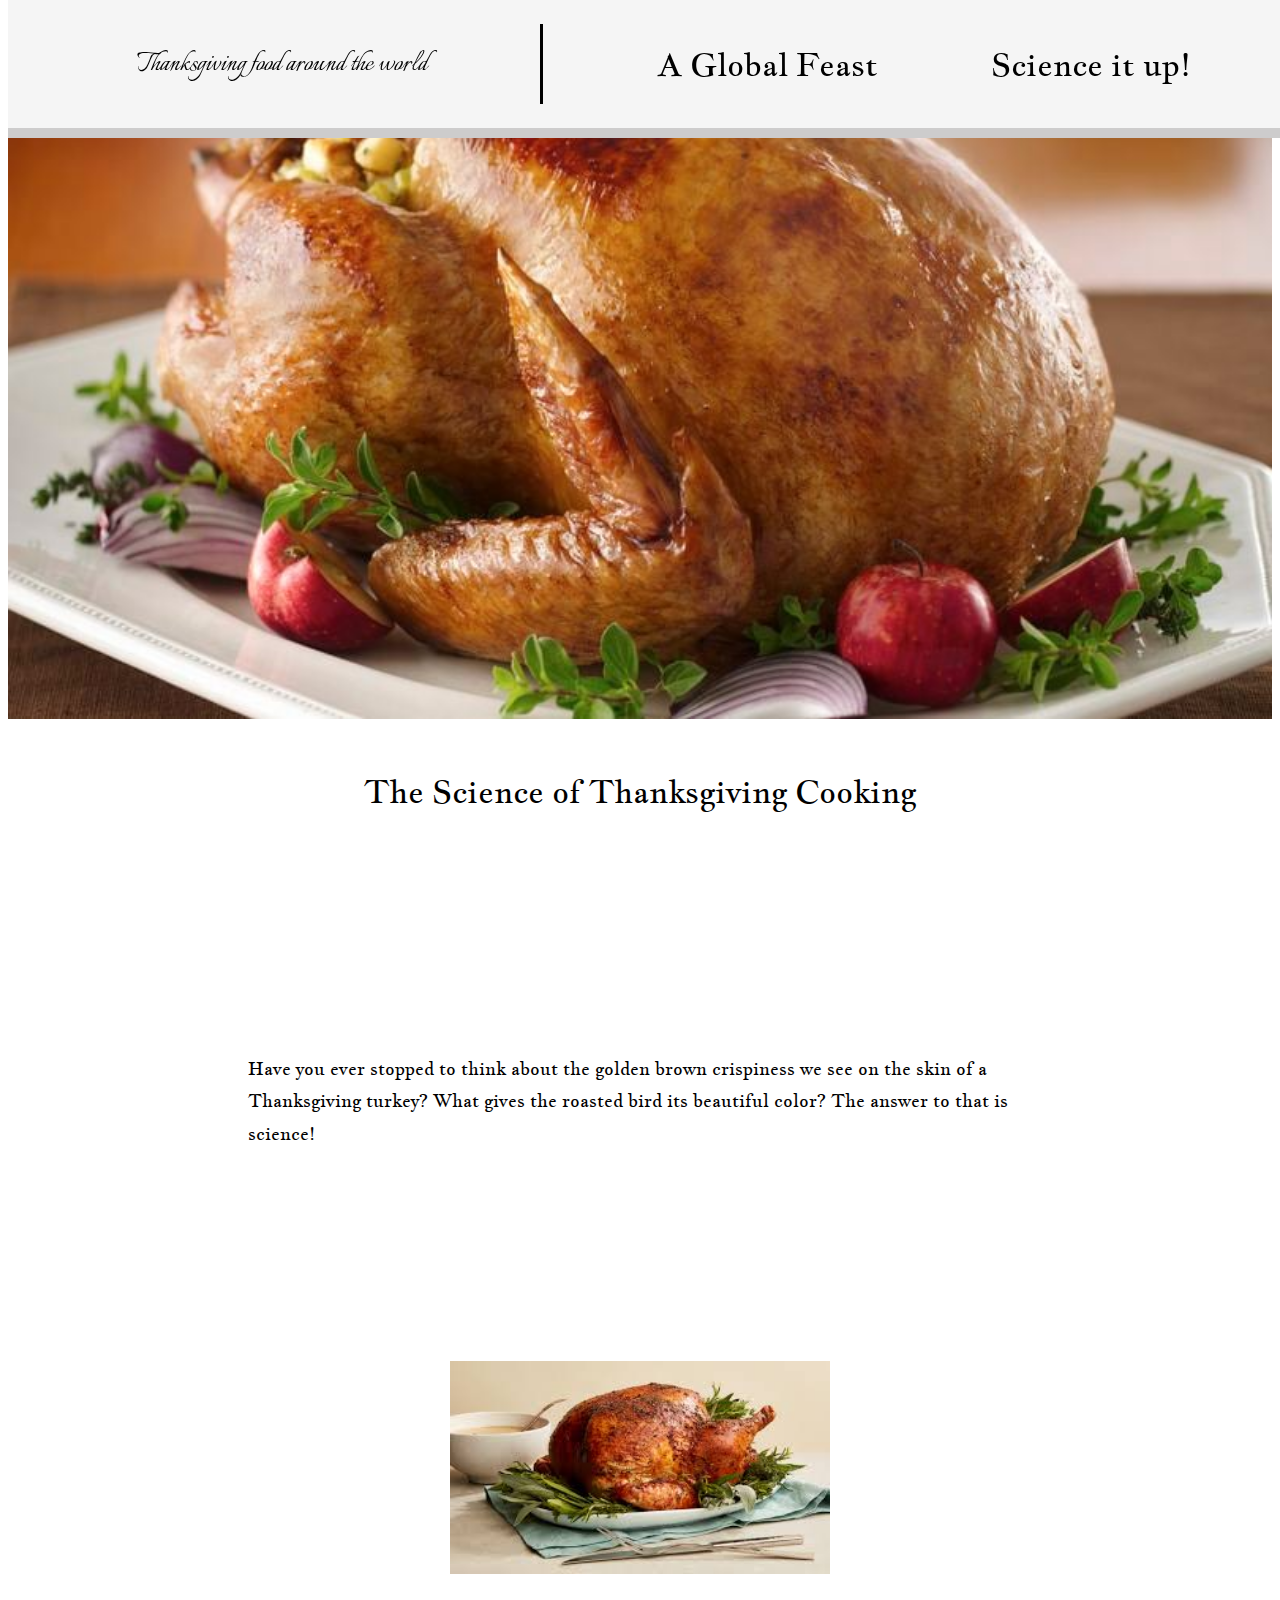
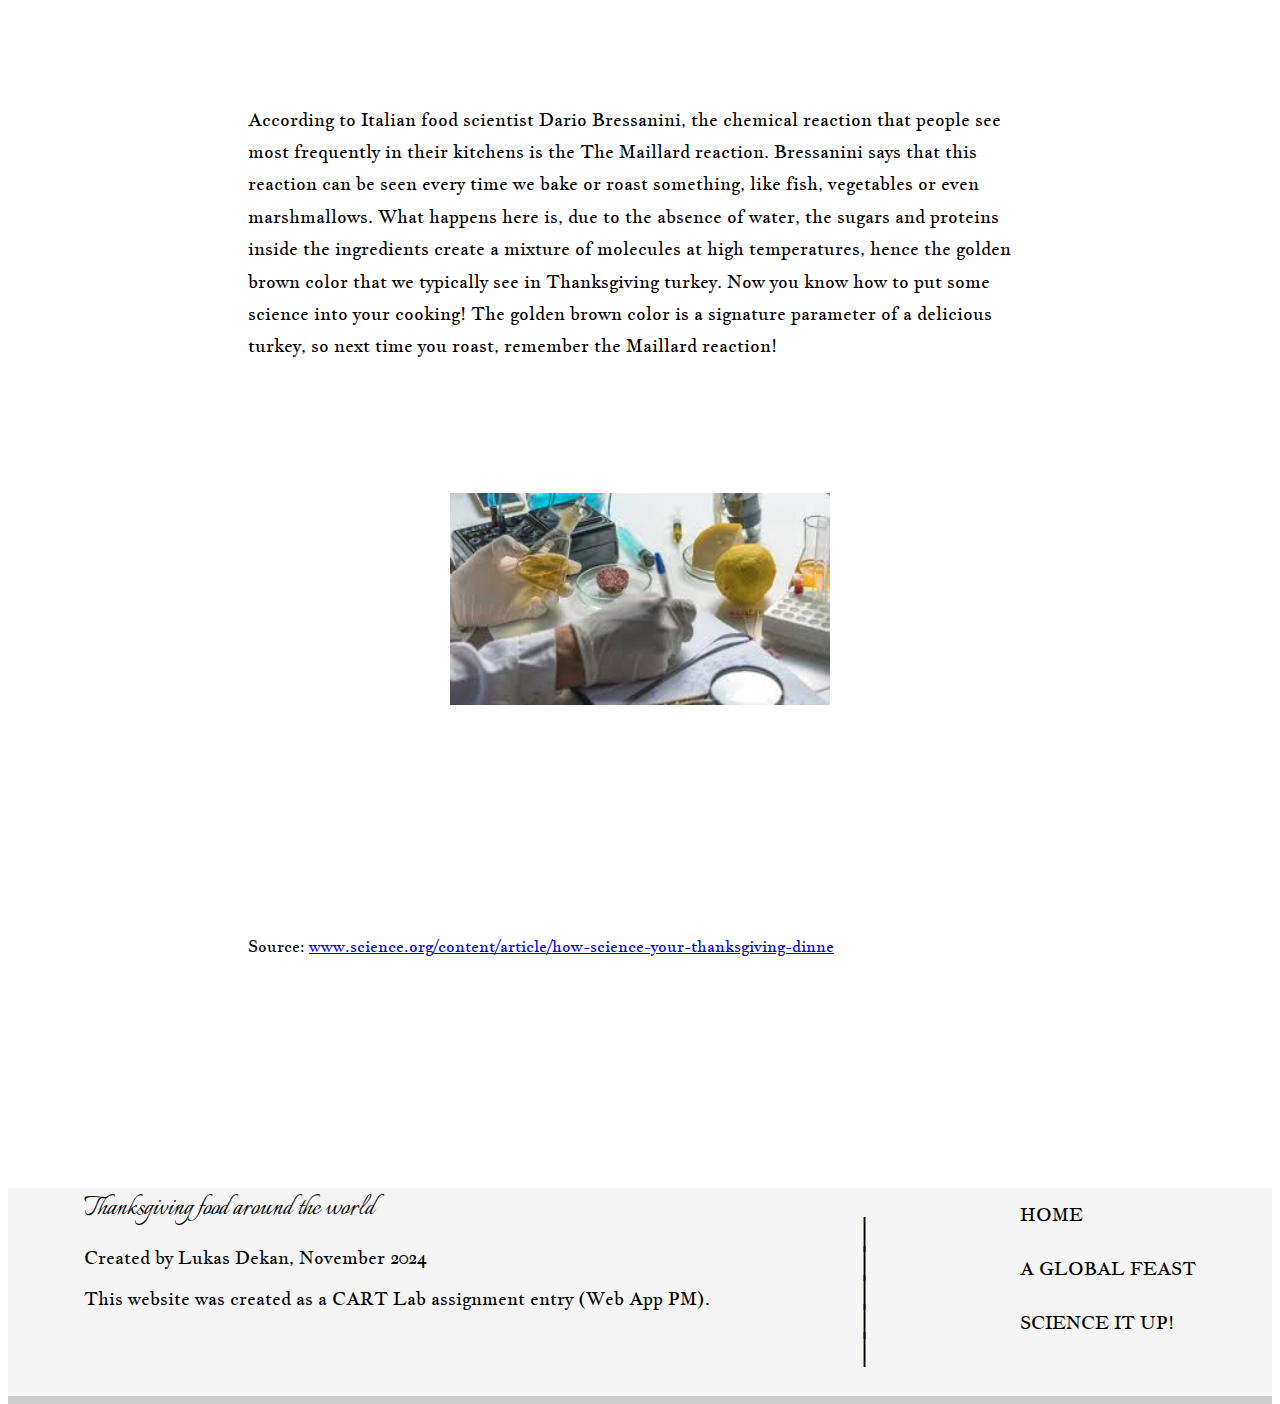
<file: science-it-up.html>
<!DOCTYPE html>
<html lang="en">
<head>
    <meta charset="UTF-8">
    <meta name="viewport" content="width=device-width, initial-scale=1.0">
    <title>science-it-up</title>
    <link rel = "stylesheet" href="style.css">

</head>
<body>
    <header>
        <nav>
            <a href ="index.html" class="home-button">Thanksgiving food around the world</a>
            <a href="index.html"  class="vl"></a>
            <a href="a-global-feast.html">A Global Feast</a>
            <a href="science-it-up.html">Science it up!</a>
    </nav>
    </header>

    <article>
        <section>
            <img src="images/turkey_science2.jpeg" width="100%" alt="e">
            <p class="hero_text">The Science of Thanksgiving Cooking</p>
            <p class="text">Have you ever stopped to think about the golden brown crispiness we see on the skin of a Thanksgiving turkey? What gives the roasted bird its beautiful color? The answer to that is science!</p>
        </section>
        <section>
            <img src="images/turkey_science.jpeg" width="30%" class="content" alt="e">
            <p class="text">According to Italian food scientist Dario Bressanini, the chemical reaction that people see most frequently in their kitchens is the The Maillard reaction. Bressanini says that this reaction can be seen every time we bake or roast something, like fish, vegetables or even marshmallows. What happens here is, due to the absence of water, the sugars and proteins inside the ingredients create a mixture of molecules at high temperatures, hence the golden brown color that we typically see in Thanksgiving turkey. Now you know how to put some science into your cooking! The golden brown color is a signature parameter of a delicious turkey, so next time you roast, remember the Maillard reaction!</p>
        </section>
        <img src="images/science.jpeg" width="30%" class="center" alt="e">
    </article>
    <article>
        <article class="sources_text">
            <section>
                <p>Source: 
                    <a href="https://www.science.org/content/article/how-science-your-thanksgiving-dinner">www.science.org/content/article/how-science-your-thanksgiving-dinne</a>
            </section>
        </article>
    <footer>
        <section class="footer_text" class="footer-title">
            <a href ="index.html" class="home-button">Thanksgiving food around the world</a>
            <p>Created by Lukas Dekan, November 2024</p>
            <p>This website was created as a CART Lab assignment entry (Web App PM).</p>
        </section>
        <section>
            <p class="vl2">| <br> | <br> | <br> | <br> |</p> 
        </section>
        <section class="footer_buttons">
                <a href="index.html">HOME</a>
                <a href="a-global-feast.html">A GLOBAL FEAST</a>
                <a href="science-it-up.html">SCIENCE IT UP!</a>
        </section>
    </footer>
</body>
</html>
</file>
<file: style.css>
@import url("https://fonts.googleapis.com/css2?family=Italianno&display=swap");
@import url("https://fonts.googleapis.com/css2?family=Italianno&family=Jacques+Francois&display=swap");

:root{
    background-color: white;
    font-family: 'Jacques Francois', ital;
}


nav {
    background-color: whitesmoke;
    /* border-bottom: 3px solid black;
    border-top: 3px solid black; */
    display: flex;
    /* list-style-type: none; */
    position: fixed;
    width: 100%;
    padding: 1rem;
    justify-content: space-evenly;
    height: 6rem;
    z-index: 100;
    box-shadow: 0px 10px rgb(205, 204, 204);  
    top:0rem;
}

nav > a {
    align-self: center;
    /* padding: 0.5rem;
    border: 1px solid black; */
    font-size: xx-large;
    /*   */
    text-decoration: none;
    color: black;
    font-family: 'Jacques Francois', ital;
    /* width: 20%;
    height: 5%; */
}

.home-button{
    /* justify-self: flex-start; */
    font-family: 'Italianno', ital;
    text-decoration: none;
    font-size: xx-large;
    color: black;
}

.home-button:hover{
    color: orangered;
    text-decoration: underline;
    transition-duration: 600ms;
}

.home-button:focus{
    color: orangered;
    text-decoration: underline;
    transition-duration: 600ms;
}

nav > a:hover{
    color: orange;
    transition-duration:400ms;
}

nav > a:focus{
    color: orange;
    transition-duration:400ms;
}

.vl {
  border-left: 3px solid black;
  height: 5rem; 
}

.vl2 {
  font-size: xx-large;
  line-height: 90%;
}

footer {
    display: flex;
    flex-direction: row;
    /* justify-self: center; */
    justify-content: space-around;
    align-content: space-around;
    text-align: left;
    

    color:black;        
    width:100%;
    background-color: whitesmoke;
    box-shadow: 0px 10px rgb(205, 204, 204);
  }



.footer_text {
    font-size: large;
}

.footer-title{
    align-self: space-between;
    justify-self: center;
    font-weight: 600px;
    font-size: 64px;

    color: lightgrey;
  }

  .footer_content{
    display: flex;
    text-align: left;
    flex-direction: column;
    align-self: center;
  }

  .footer_buttons{
    display: flex;
    flex-direction: column;
    font-size: large;
    line-height: 300%;
    text-decoration: none;
  }

  .footer_buttons > a:focus{
    color: orange;
    transition-duration:400ms;
  }

  .footer_buttons > a:hover{
    color: orange;
    transition-duration:400ms;
  }

  .footer_buttons > a{
    text-decoration: none;
    color: black;
  }

.hero_text{
  font-size: xx-large;
  text-align: center;
  padding: 1rem;
}

.text {
    display: flex;
    flex-direction: row;
    justify-content: flex-end;
    align-items: center;
    height:0.2rem; 
    padding:15rem;
    font-size: x-large;
    line-height: 180%;
}

.content{
  display: flex;
  justify-self: center;
  align-self: center;
}
 
.center{
  display: flex;
  justify-self: center;  
  top: 4rem;
  bottom: 4rem;
}

.bullet-list{
    display: flex;
    flex-direction: row;
    justify-content: flex-start;
    align-items: center;
    height:0.2rem; 
    padding:15rem;
    font-size: x-large;
}

.step {
  display: flex;
  flex-direction: row;
  justify-content: flex-end;
  align-items: center;
  height:0.2rem; 
  padding:8rem;
  font-size: x-large;
  line-height: 180%;
}

.sources_text{
  display: flex;
    flex-direction: row;
    justify-content: flex-start;
    align-items: center;
    height:0.2rem; 
    padding:15rem;
    font-size: medium;
    line-height: 180%;
}

.container {
  max-width: 1536px;
  margin-left: auto;
  margin-right: auto;
  padding-left: 0.5rem;
  padding-right: 0.5rem;
}

/* 2xl */
@media (max-width: 1536px) {
  .container {
    max-width: 1280px;
  }
  .text{
    font-size: large;
  }
}

/* xl */
@media (max-width: 1280px) {
  .container {
    max-width: 1024px;
  }
  .text{
    font-size: large;
  }
}

/* lg */
@media (max-width: 1024px) {
  .container {
    max-width: 768px;
  }
  .text{
    font-size: medium;
  }
  nav > a{
    font-size: large;
  }
}

/* md */
@media (max-width: 768px) {
  .container {
    max-width: 640px;
  }
  .text{
    font-size: small;
  }
  nav > a{
    font-size: medium;
  }
}

/* sm */
@media (max-width: 640px) {
  .container {
    max-width: 475px;
  }
  .text{
    font-size: x-small;
  }
  nav > a{
    font-size: medium;
  }
}

/* xs */
@media (max-width: 475px) {
  .container {
    width: 100%;
  }
  .text{
    font-size: xx-small;
    height: 0rem;
    padding:0rem;
  }
  nav > a{
    font-size: xx-small;
  }
}

/* .text {
  display: flex;
  flex-direction: row;
  justify-content: flex-end;
  align-items: center;
  height:0.2rem; 
  padding:15rem;
  font-size: x-large;
  line-height: 180%;
} */

/* .home-button{
  font-family: 'Italianno', ital;
  text-decoration: none;
  font-size: xx-large;
  color: black;
} */
</file>
